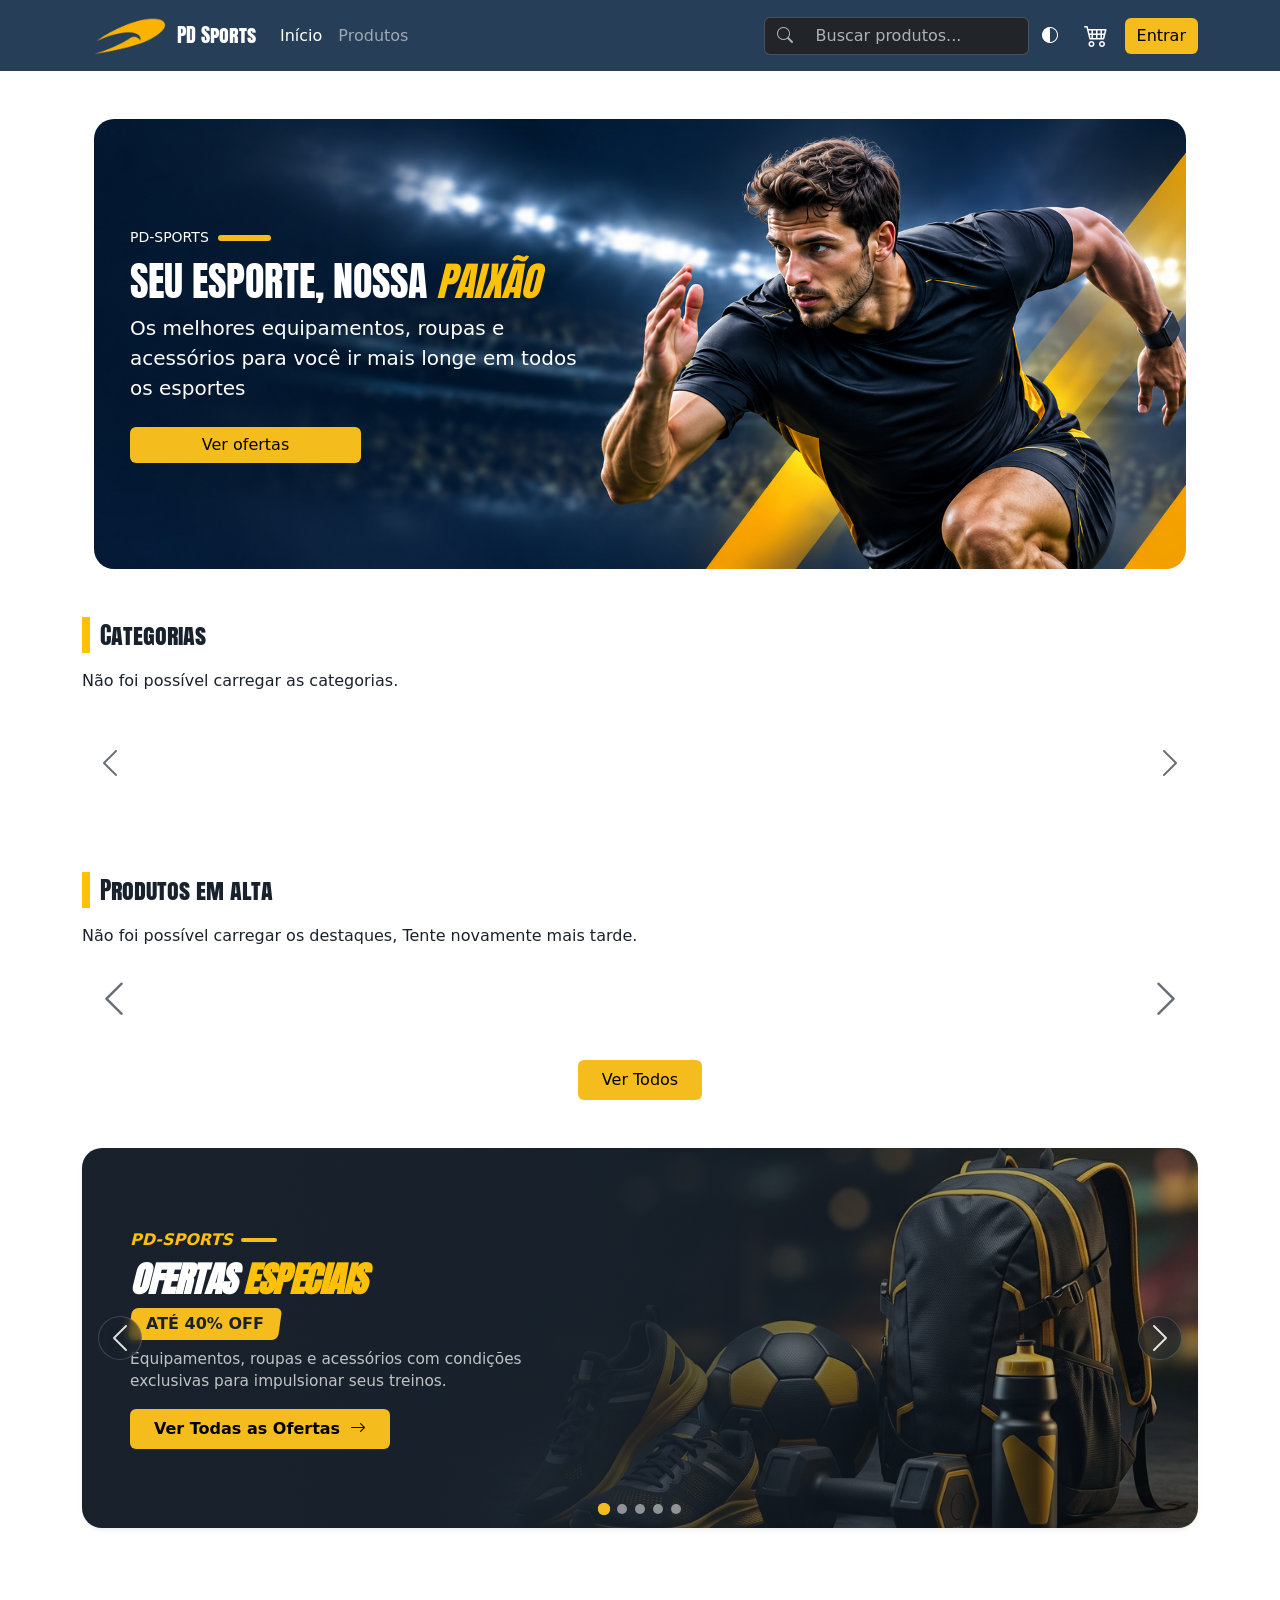
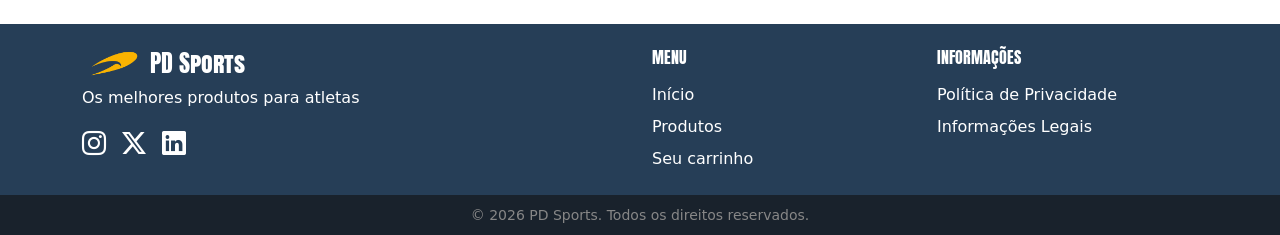
<file: index.html>
<!doctype html>
<html lang="pt-br">

<head>
  <meta charset="UTF-8" />
  <script src="./js/tema.js"></script>
  <meta name="viewport" content="width=device-width, initial-scale=1.0" />
  <title>PD Sports</title>
  <link rel="icon" type="image/png" href="./assets/imagens/logo.png" />

  <link href="https://cdn.jsdelivr.net/npm/bootstrap@5.3.8/dist/css/bootstrap.min.css" rel="stylesheet"
    integrity="sha384-sRIl4kxILFvY47J16cr9ZwB07vP4J8+LH7qKQnuqkuIAvNWLzeN8tE5YBujZqJLB" crossorigin="anonymous" />
  <link href="https://cdn.jsdelivr.net/npm/bootstrap-icons@1.11.3/font/bootstrap-icons.min.css" rel="stylesheet"
    integrity="sha384-XGjxtQfXaH2tnPFa9x+ruJTuLE3Aa6LhHSWRr1XeTyhezb4abCG4ccI5AkVDxqC+" crossorigin="anonymous" />
  <link rel="stylesheet" href="./assets/css/navbar.css" />
  <link rel="stylesheet" href="./assets/css/footer.css" />
  <link rel="stylesheet" href="https://fonts.googleapis.com/css2?family=Vend+Sans:wght@400&display=swap" />
  <link rel="stylesheet" href="./assets/css/card.css" />
  <link rel="stylesheet" href="./assets/css/index.css" />
</head>

<body class="d-flex flex-column min-vh-100">
  <header id="navbar">
    <nav class="navbar navbar-expand-lg" data-bs-theme="dark">
      <div class="container" id="navbarConteudo">
        <a href="./index.html" class="navbar-brand">
          <img src="./assets/imagens/logo.png" alt="logo" class="logo-img" /> PD
          Sports
        </a>

        <div class="d-flex align-items-center gap-1 ms-auto ms-lg-0 order-lg-last">
          <button class="btn text-white fs-4 lh-1 p-2 d-lg-none" type="button" data-bs-toggle="collapse"
            data-bs-target="#buscaNavbar" aria-controls="buscaNavbar" aria-expanded="false" aria-label="Abrir busca">
            <i class="bi bi-search" aria-hidden="true"></i>
          </button>

          <button type="button" class="btn text-white" data-alternar-tema aria-label="Alternar tema claro e escuro">
            <i class="bi bi-circle-half" aria-hidden="true"></i>
          </button>

          <a href="./paginas/carrinho.html" class="btn text-white fs-4 lh-1 p-2" aria-label="Carrinho"><i
              class="bi bi-cart4" aria-hidden="true"></i></a>
          <a href="./paginas/login.html" class="btn btn-primary ms-1 d-none d-lg-inline-flex">Entrar</a>
          <button class="btn text-white fs-4 lh-1 p-2 d-lg-none" type="button" data-bs-toggle="collapse"
            data-bs-target="#menuNavbar" aria-controls="menuNavbar" aria-expanded="false" aria-label="Abrir menu">
            <i class="bi bi-list" aria-hidden="true"></i>
          </button>
        </div>

        <div class="collapse navbar-collapse" id="menuNavbar" data-bs-parent="#navbarConteudo">
          <ul class="navbar-nav me-lg-auto">
            <li class="nav-item">
              <a href="./index.html" class="nav-link active" aria-current="page">Início</a>
            </li>
            <li class="nav-item">
              <a href="./paginas/catalogo.html" class="nav-link">Produtos</a>
            </li>
          </ul>
          <a href="./paginas/login.html" class="btn btn-primary d-lg-none my-2">Entrar</a>
          <form class="d-none d-lg-flex" role="search" action="./paginas/catalogo.html" method="GET">
            <div class="input-group">
              <button type="submit" class="btn btn-busca" aria-label="Buscar"><i class="bi bi-search" aria-hidden="true"></i></button>
              <input type="search" name="q" class="form-control" placeholder="Buscar produtos..." aria-label="Buscar produtos" />
            </div>
          </form>
        </div>

        <div class="collapse d-lg-none w-100" id="buscaNavbar" data-bs-parent="#navbarConteudo">
          <form class="py-2" role="search" action="./paginas/catalogo.html" method="GET">
            <div class="input-group">
              <button type="submit" class="btn btn-busca" aria-label="Buscar"><i class="bi bi-search" aria-hidden="true"></i></button>
              <input type="search" name="q" class="form-control" placeholder="Buscar produtos..." aria-label="Buscar produtos" />
            </div>
          </form>
        </div>
      </div>
    </nav>
  </header>

  <main class="container my-5 flex-grow-1">

    <section class="container hero mx-auto position-relative">
      <img src="./assets/imagens/imgheader.png" alt="">
      <div class="position-absolute top-50 start-0 translate-middle-y
               text-center text-md-start text-white px-3 px-md-5 col-12 col-md-6">
        <small class="hero-marca">PD-SPORTS</small>

        <h1 class="mt-2 fs-1">
          SEU ESPORTE, NOSSA <span class="text-warning fst-italic">PAIXÃO</span>
        </h1>

        <p class="mb-4 fs-5">
          Os melhores equipamentos, roupas e acessórios
          para você ir mais longe em todos os esportes
        </p>

        <a href="./paginas/catalogo.html" class="btn btn-primary w-50">
          Ver ofertas
        </a>
      </div>
    </section>


    <section class="categorias my-5">
      <h2 id="titulo-categorias" class="text-start titulo-secao mb-3">
        Categorias
      </h2>

      <p id="status-categorias" role="status"></p>

      <div class="d-flex align-items-center gap-2">
        <button type="button" id="categorias-anterior" class="btn d-none d-md-inline-flex"
          aria-label="Categorias anteriores" aria-controls="lista-categorias">
          <i class="bi bi-chevron-left fs-2" aria-hidden="true"></i>
        </button>

        <div id="lista-categorias" class="d-flex align-items-stretch gap-3 overflow-x-auto pb-3 flex-grow-1"
          tabindex="0" aria-label="Categorias de esportes">
        </div>

        <button type="button" id="categorias-proximo" class="btn d-none d-md-inline-flex"
          aria-label="Próximas categorias" aria-controls="lista-categorias">
          <i class="bi bi-chevron-right fs-2" aria-hidden="true"></i>
        </button>
      </div>
    </section>


    <section class="">
      <h2 class="text-start my-3 titulo-secao">Produtos em alta</h2>
      <p id="status-destaques" role="status"></p>
      <div class="d-flex">
        <button class="btn nav-destaques" id="destaques-anterior" aria-label="Produtos anteriores">
          <i class="bi bi-chevron-left fs-1" aria-hidden="true"></i>
        </button>
        <div class="cards-wrapper container d-flex"></div>

        <button class="btn nav-destaques" id="destaques-proximo" aria-label="Próximos produtos">
          <i class="bi bi-chevron-right fs-1" aria-hidden="true"></i>
        </button>
      </div>

      <div class="text-center my-4">
        <a href="./paginas/catalogo.html" class="btn btn-primary px-4 py-2">
          Ver Todos
        </a>
      </div>
    </section>

    <!-- Carrossel de Promoções por Categoria -->
    <section class="my-5" aria-label="Promoções em destaque">
      <div
        id="carrosselPromocoes"
        class="carousel slide carrossel-promocoes shadow-sm"
        data-bs-ride="carousel"
        data-bs-interval="4500"
      >
        <!-- Indicadores -->
        <div class="carousel-indicators">
          <button
            type="button"
            data-bs-target="#carrosselPromocoes"
            data-bs-slide-to="0"
            class="active"
            aria-current="true"
            aria-label="Ofertas especiais"
          ></button>
          <button
            type="button"
            data-bs-target="#carrosselPromocoes"
            data-bs-slide-to="1"
            aria-label="Promoção de Futebol"
          ></button>
          <button
            type="button"
            data-bs-target="#carrosselPromocoes"
            data-bs-slide-to="2"
            aria-label="Promoção de Basquete"
          ></button>
          <button
            type="button"
            data-bs-target="#carrosselPromocoes"
            data-bs-slide-to="3"
            aria-label="Promoção de Corrida"
          ></button>
          <button
            type="button"
            data-bs-target="#carrosselPromocoes"
            data-bs-slide-to="4"
            aria-label="Promoção de Academia"
          ></button>
        </div>

        <!-- Slides -->
        <div class="carousel-inner">
          <!-- Slide 1: Ofertas Gerais -->
          <div class="carousel-item active">
            <div class="banner-promocional position-relative">
              <img
                src="./assets/imagens/bg-banner-ofertas.jpg"
                alt=""
                class="banner-promocional-bg position-absolute top-0 start-0 w-100 h-100 object-fit-cover"
                aria-hidden="true"
              />
              <div class="banner-promocional-overlay position-absolute top-0 start-0 w-100 h-100"></div>

              <div class="position-relative z-1 p-3 p-sm-4 p-md-5 col-12 col-md-8 col-lg-6 text-white">
                <div class="d-inline-flex align-items-center gap-2 mb-2">
                  <span class="banner-marca text-warning fw-bold fst-italic">PD-SPORTS</span>
                  <span class="banner-traco"></span>
                </div>

                <h3 class="banner-titulo fw-bold text-uppercase fst-italic mb-2">
                  Ofertas <span class="text-warning">Especiais</span>
                </h3>

                <div class="banner-badge d-inline-block px-3 py-1 fw-bold text-uppercase mb-2">
                  <span>Até 40% OFF</span>
                </div>

                <p class="banner-descricao mb-3 text-light opacity-75">
                  Equipamentos, roupas e acessórios com condições exclusivas para impulsionar seus treinos.
                </p>

                <a href="./paginas/catalogo.html" class="btn btn-primary fw-semibold px-4 py-2 stretched-link">
                  Ver Todas as Ofertas <i class="bi bi-arrow-right ms-1" aria-hidden="true"></i>
                </a>
              </div>
            </div>
          </div>

          <!-- Slide 2: Futebol -->
          <div class="carousel-item">
            <div class="banner-promocional position-relative">
              <img
                src="./assets/imagens/bg-banner-futebol.jpg"
                alt=""
                class="banner-promocional-bg position-absolute top-0 start-0 w-100 h-100 object-fit-cover"
                aria-hidden="true"
              />
              <div class="banner-promocional-overlay position-absolute top-0 start-0 w-100 h-100"></div>

              <div class="position-relative z-1 p-3 p-sm-4 p-md-5 col-12 col-md-8 col-lg-6 text-white">
                <div class="d-inline-flex align-items-center gap-2 mb-2">
                  <span class="banner-marca text-warning fw-bold fst-italic">PD-SPORTS</span>
                  <span class="banner-traco"></span>
                </div>

                <h3 class="banner-titulo fw-bold text-uppercase fst-italic mb-2">
                  Kit Futebol <span class="text-warning">Profissional</span>
                </h3>

                <div class="banner-badge d-inline-block px-3 py-1 fw-bold text-uppercase mb-2">
                  <span>Até 50% OFF</span>
                </div>

                <p class="banner-descricao mb-3 text-light opacity-75">
                  Chuteiras, bolas, luvas de goleiro e caneleiras para você entrar em campo para vencer.
                </p>

                <a href="./paginas/catalogo.html?modalidade=4" class="btn btn-primary fw-semibold px-4 py-2 stretched-link">
                  Ver Produtos de Futebol <i class="bi bi-arrow-right ms-1" aria-hidden="true"></i>
                </a>
              </div>
            </div>
          </div>

          <!-- Slide 3: Basquete -->
          <div class="carousel-item">
            <div class="banner-promocional position-relative">
              <img
                src="./assets/imagens/bg-banner-basquete.jpg"
                alt=""
                class="banner-promocional-bg position-absolute top-0 start-0 w-100 h-100 object-fit-cover"
                aria-hidden="true"
              />
              <div class="banner-promocional-overlay position-absolute top-0 start-0 w-100 h-100"></div>

              <div class="position-relative z-1 p-3 p-sm-4 p-md-5 col-12 col-md-8 col-lg-6 text-white">
                <div class="d-inline-flex align-items-center gap-2 mb-2">
                  <span class="banner-marca text-warning fw-bold fst-italic">PD-SPORTS</span>
                  <span class="banner-traco"></span>
                </div>

                <h3 class="banner-titulo fw-bold text-uppercase fst-italic mb-2">
                  Coleção <span class="text-warning">Basquete</span>
                </h3>

                <div class="banner-badge d-inline-block px-3 py-1 fw-bold text-uppercase mb-2">
                  <span>Até 40% OFF</span>
                </div>

                <p class="banner-descricao mb-3 text-light opacity-75">
                  Tênis cano alto de alta tração, bolas oficiais e acessórios para brilhar nas quadras.
                </p>

                <a href="./paginas/catalogo.html?modalidade=9" class="btn btn-primary fw-semibold px-4 py-2 stretched-link">
                  Ver Produtos de Basquete <i class="bi bi-arrow-right ms-1" aria-hidden="true"></i>
                </a>
              </div>
            </div>
          </div>

          <!-- Slide 4: Corrida -->
          <div class="carousel-item">
            <div class="banner-promocional position-relative">
              <img
                src="./assets/imagens/bg-banner-corrida.jpg"
                alt=""
                class="banner-promocional-bg position-absolute top-0 start-0 w-100 h-100 object-fit-cover"
                aria-hidden="true"
              />
              <div class="banner-promocional-overlay position-absolute top-0 start-0 w-100 h-100"></div>

              <div class="position-relative z-1 p-3 p-sm-4 p-md-5 col-12 col-md-8 col-lg-6 text-white">
                <div class="d-inline-flex align-items-center gap-2 mb-2">
                  <span class="banner-marca text-warning fw-bold fst-italic">PD-SPORTS</span>
                  <span class="banner-traco"></span>
                </div>

                <h3 class="banner-titulo fw-bold text-uppercase fst-italic mb-2">
                  Corrida &amp; <span class="text-warning">Performance</span>
                </h3>

                <div class="banner-badge d-inline-block px-3 py-1 fw-bold text-uppercase mb-2">
                  <span>Até 45% OFF</span>
                </div>

                <p class="banner-descricao mb-3 text-light opacity-75">
                  Tênis com amortecimento responsivo, mochilas de hidratação e relógios para superar seus recordes.
                </p>

                <a href="./paginas/catalogo.html?modalidade=1" class="btn btn-primary fw-semibold px-4 py-2 stretched-link">
                  Ver Produtos de Corrida <i class="bi bi-arrow-right ms-1" aria-hidden="true"></i>
                </a>
              </div>
            </div>
          </div>

          <!-- Slide 5: Academia -->
          <div class="carousel-item">
            <div class="banner-promocional position-relative">
              <img
                src="./assets/imagens/bg-banner-academia.jpg"
                alt=""
                class="banner-promocional-bg position-absolute top-0 start-0 w-100 h-100 object-fit-cover"
                aria-hidden="true"
              />
              <div class="banner-promocional-overlay position-absolute top-0 start-0 w-100 h-100"></div>

              <div class="position-relative z-1 p-3 p-sm-4 p-md-5 col-12 col-md-8 col-lg-6 text-white">
                <div class="d-inline-flex align-items-center gap-2 mb-2">
                  <span class="banner-marca text-warning fw-bold fst-italic">PD-SPORTS</span>
                  <span class="banner-traco"></span>
                </div>

                <h3 class="banner-titulo fw-bold text-uppercase fst-italic mb-2">
                  Treino Pesado &amp; <span class="text-warning">Academia</span>
                </h3>

                <div class="banner-badge d-inline-block px-3 py-1 fw-bold text-uppercase mb-2">
                  <span>Até 40% OFF</span>
                </div>

                <p class="banner-descricao mb-3 text-light opacity-75">
                  Halteres hexagonais, kettlebells, coqueteleiras e luvas para elevar o nível da sua musculação.
                </p>

                <a href="./paginas/catalogo.html?modalidade=3" class="btn btn-primary fw-semibold px-4 py-2 stretched-link">
                  Ver Produtos de Academia <i class="bi bi-arrow-right ms-1" aria-hidden="true"></i>
                </a>
              </div>
            </div>
          </div>
        </div>
        <button
          class="carousel-control-prev"
          type="button"
          data-bs-target="#carrosselPromocoes"
          data-bs-slide="prev"
          aria-label="Banner anterior"
        >
          <span class="carousel-control-prev-icon" aria-hidden="true"></span>
          <span class="visually-hidden">Anterior</span>
        </button>

        <button
          class="carousel-control-next"
          type="button"
          data-bs-target="#carrosselPromocoes"
          data-bs-slide="next"
          aria-label="Próximo banner"
        >
          <span class="carousel-control-next-icon" aria-hidden="true"></span>
          <span class="visually-hidden">Próximo</span>
        </button>
      </div>
    </section>
  </main>

  <footer class="site-footer text-white">
    <div class="container py-4">
      <div class="row g-4">
        <div class="col-12 col-lg-6">
          <h2 class="h4 fw-medium d-flex align-items-center gap-2"><a href="./index.html" class="footer-brand d-flex align-items-center gap-2 text-white text-decoration-none"><img src="./assets/imagens/logo.png" alt="" class="footer-logo" /> PD Sports</a></h2>
          <p>Os melhores produtos para atletas</p>

          <div class="d-flex align-items-center gap-3">
            <a href="#" class="text-white" aria-label="Instagram">
              <i class="bi bi-instagram fs-4" aria-hidden="true"></i>
            </a>
            <a href="#" class="text-white" aria-label="X">
              <i class="bi bi-twitter-x fs-4" aria-hidden="true"></i>
            </a>
            <a href="#" class="text-white" aria-label="LinkedIn">
              <i class="bi bi-linkedin fs-4" aria-hidden="true"></i>
            </a>
          </div>
        </div>

        <div class="col-6 col-lg-3">
          <h2 class="h6 fw-medium text-uppercase mb-3">Menu</h2>

          <ul class="list-unstyled d-flex flex-column gap-2 mb-0">
            <li>
              <a href="./index.html" class="text-white"> Início </a>
            </li>
            <li>
              <a href="./paginas/catalogo.html" class="text-white">Produtos</a>
            </li>
            <li>
              <a href="./paginas/carrinho.html" class="text-white">Seu carrinho</a>
            </li>
          </ul>
        </div>

        <div class="col-6 col-lg-3">
          <h2 class="h6 fw-medium text-uppercase mb-3">Informações</h2>

          <ul class="list-unstyled d-flex flex-column gap-2 mb-0">
            <li>
              <a href="#" class="text-white"> Política de Privacidade </a>
            </li>
            <li>
              <a href="#" class="text-white"> Informações Legais </a>
            </li>
          </ul>
        </div>
      </div>
    </div>

    <div class="footer-copyright text-center px-3 py-2">
      <small>© 2026 PD Sports. Todos os direitos reservados.</small>
    </div>
  </footer>

  <script src="https://cdn.jsdelivr.net/npm/bootstrap@5.3.8/dist/js/bootstrap.bundle.min.js"
    integrity="sha384-FKyoEForCGlyvwx9Hj09JcYn3nv7wiPVlz7YYwJrWVcXK/BmnVDxM+D2scQbITxI"
    crossorigin="anonymous"></script>

  <script type="module" src="./js/componentes/navbar.js"></script>
  <script type="module" src="./js/componentes/carrossel-destaques.js"></script>
  <script type="module" src="./js/componentes/categoriasHome.js"></script>
</body>

</html>
</file>
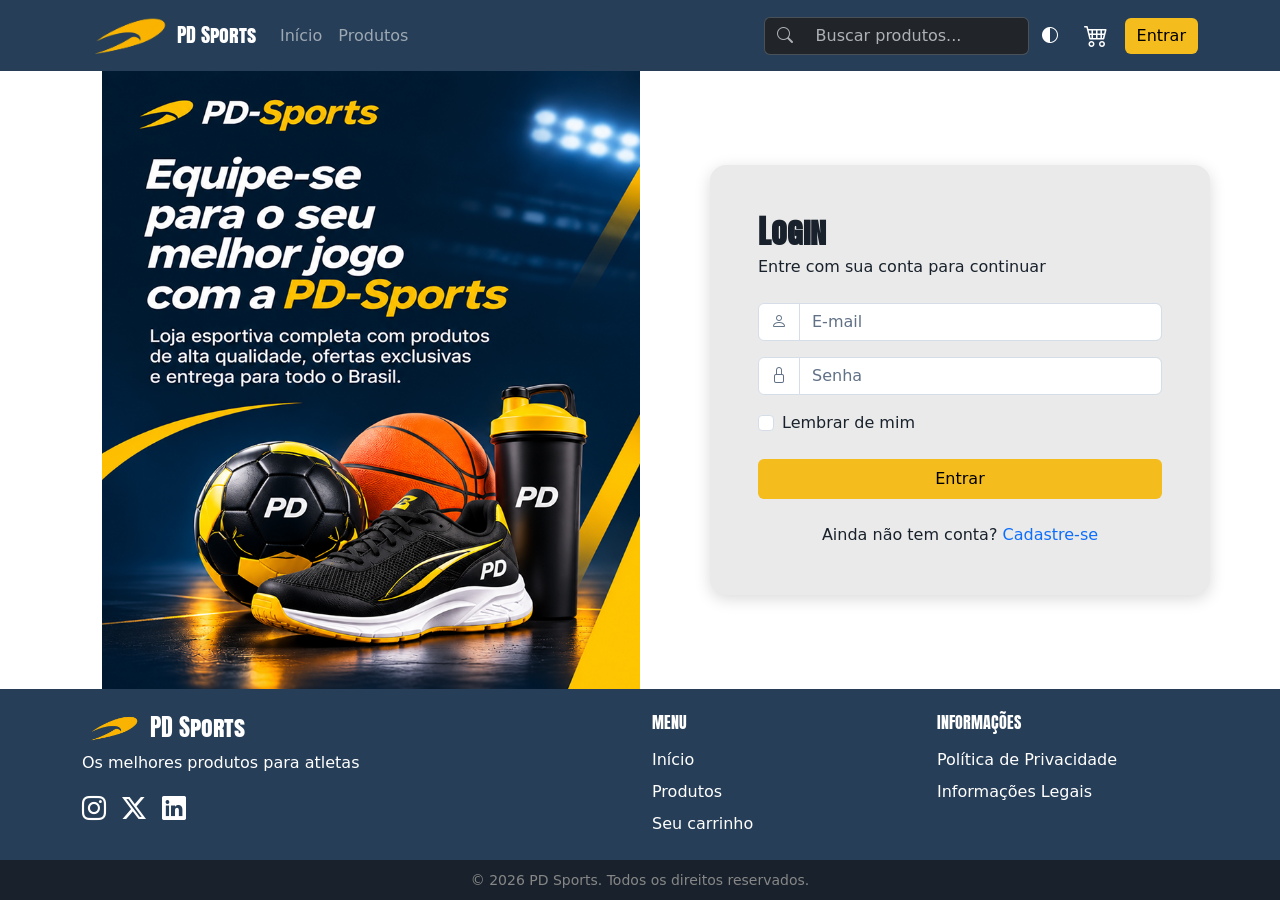
<file: dashboard.html>
<!DOCTYPE html>
<html lang="pt-br" hidden>

<head>
    <meta charset="UTF-8">
    <meta name="viewport" content="width=device-width, initial-scale=1.0">
    <title>Dashboard | PD Sports</title>

    <link href="https://cdn.jsdelivr.net/npm/bootstrap@5.3.8/dist/css/bootstrap.min.css" rel="stylesheet"
        integrity="sha384-sRIl4kxILFvY47J16cr9ZwB07vP4J8+LH7qKQnuqkuIAvNWLzeN8tE5YBujZqJLB" crossorigin="anonymous">
    <link href="https://cdn.jsdelivr.net/npm/bootstrap-icons@1.11.3/font/bootstrap-icons.min.css" rel="stylesheet"
        integrity="sha384-XGjxtQfXaH2tnPFa9x+ruJTuLE3Aa6LhHSWRr1XeTyhezb4abCG4ccI5AkVDxqC+" crossorigin="anonymous">
    <link rel="stylesheet" href="./assets/css/navbar.css">
    <link rel="stylesheet" href="./assets/css/footer.css">
</head>

<body class="d-flex flex-column min-vh-100">
    <header id="navbar">
        <nav class="navbar navbar-expand-lg" data-bs-theme="dark">
            <div class="container" id="navbarConteudo">
                <a href="./index.html" class="navbar-brand">
                    <img src="./assets/imagens/logo.png" alt="logo" width="100"> PD Sports
                </a>

                <div class="d-flex align-items-center gap-1 ms-auto ms-lg-0 order-lg-last">
                    <button class="btn text-white fs-4 lh-1 p-2 d-lg-none" type="button" data-bs-toggle="collapse"
                        data-bs-target="#buscaNavbar" aria-controls="buscaNavbar" aria-expanded="false" aria-label="Abrir busca">
                        <i class="bi bi-search" aria-hidden="true"></i>
                    </button>
                    <a href="#" class="btn text-white fs-4 lh-1 p-2" aria-label="Carrinho"><i class="bi bi-cart4" aria-hidden="true"></i></a>
                    <a href="./login.html" class="btn btn-primary ms-1 d-none d-lg-inline-flex">Entrar</a>
                    <button class="btn text-white fs-4 lh-1 p-2 d-lg-none" type="button" data-bs-toggle="collapse"
                        data-bs-target="#menuNavbar" aria-controls="menuNavbar" aria-expanded="false"
                        aria-label="Abrir menu">
                        <i class="bi bi-list" aria-hidden="true"></i>
                    </button>
                </div>

                <div class="collapse navbar-collapse" id="menuNavbar" data-bs-parent="#navbarConteudo">
                    <ul class="navbar-nav me-lg-auto">
                        <li class="nav-item">
                            <a href="./index.html" class="nav-link">Início</a>
                        </li>
                        <li class="nav-item">
                            <a href="./paginas/catalogo.html" class="nav-link">Produtos</a>
                        </li>
                    </ul>
                    <a href="./login.html" class="btn btn-primary d-lg-none my-2">Entrar</a>
                    <form class="d-none d-lg-flex" role="search">
                        <input type="search" name="q" class="form-control" placeholder="Buscar produtos..."
                            aria-label="Buscar produtos">
                    </form>
                </div>

                <div class="collapse d-lg-none w-100" id="buscaNavbar" data-bs-parent="#navbarConteudo">
                    <form class="d-flex gap-2 py-2" role="search">
                        <input type="search" name="q" class="form-control" placeholder="Buscar produtos..." aria-label="Buscar produtos">
                        <button type="submit" class="btn btn-primary">Buscar</button>
                    </form>
                </div>
            </div>
        </nav>
    </header>

    <main class="container my-5 flex-grow-1"></main>

    <footer class="site-footer text-white">
        <div class="container py-4">
            <div class="row g-4">

                <!-- Marca: linha inteira no celular, metade no desktop -->
                <div class="col-12 col-lg-6">
                    <h2 class="h4 fw-bold">PD Sports</h2>
                    <p>Os melhores produtos para atletas</p>

                    <div class="d-flex align-items-center gap-3">
                        <a href="#" class="text-white" aria-label="Instagram">
                            <i class="bi bi-instagram fs-4" aria-hidden="true"></i>
                        </a>
                        <a href="#" class="text-white" aria-label="X">
                            <i class="bi bi-twitter-x fs-4" aria-hidden="true"></i>
                        </a>
                        <a href="#" class="text-white" aria-label="LinkedIn">
                            <i class="bi bi-linkedin fs-4" aria-hidden="true"></i>
                        </a>
                    </div>
                </div>

                <!-- Menu: metade no celular, um quarto no desktop -->
                <div class="col-6 col-lg-3">
                    <h2 class="h6 fw-bold text-uppercase mb-3">Menu</h2>

                    <ul class="list-unstyled d-flex flex-column gap-2 mb-0">
                        <li>
                            <a href="./index.html" class="text-white">
                                Início
                            </a>
                        </li>
                        <li>
                            <a href="#" class="text-white">Produtos</a>
                        </li>
                        <li>
                            <a href="#" class="text-white">Seu carrinho</a>
                        </li>
                    </ul>
                </div>

                <!-- Informações -->
                <div class="col-6 col-lg-3">
                    <h2 class="h6 fw-bold text-uppercase mb-3">
                        Informações
                    </h2>

                    <ul class="list-unstyled d-flex flex-column gap-2 mb-0">
                        <li>
                            <a href="#" class="text-white">
                                Política de Privacidade
                            </a>
                        </li>
                        <li>
                            <a href="#" class="text-white">
                                Informações Legais
                            </a>
                        </li>
                    </ul>
                </div>

            </div>
        </div>

        <!-- Faixa inferior -->
        <div class="footer-copyright text-center px-3 py-2">
            <small>© 2026 PD Sports. Todos os direitos reservados.</small>
        </div>
    </footer>

    <script src="https://cdn.jsdelivr.net/npm/bootstrap@5.3.8/dist/js/bootstrap.bundle.min.js"
        integrity="sha384-FKyoEForCGlyvwx9Hj09JcYn3nv7wiPVlz7YYwJrWVcXK/BmnVDxM+D2scQbITxI"
        crossorigin="anonymous"></script>
    <script type="module" src="./js/paginas/dashboard.js"></script>
    <script type="module" src="./js/componentes/navbar.js"></script>
</body>

</html>
</file>
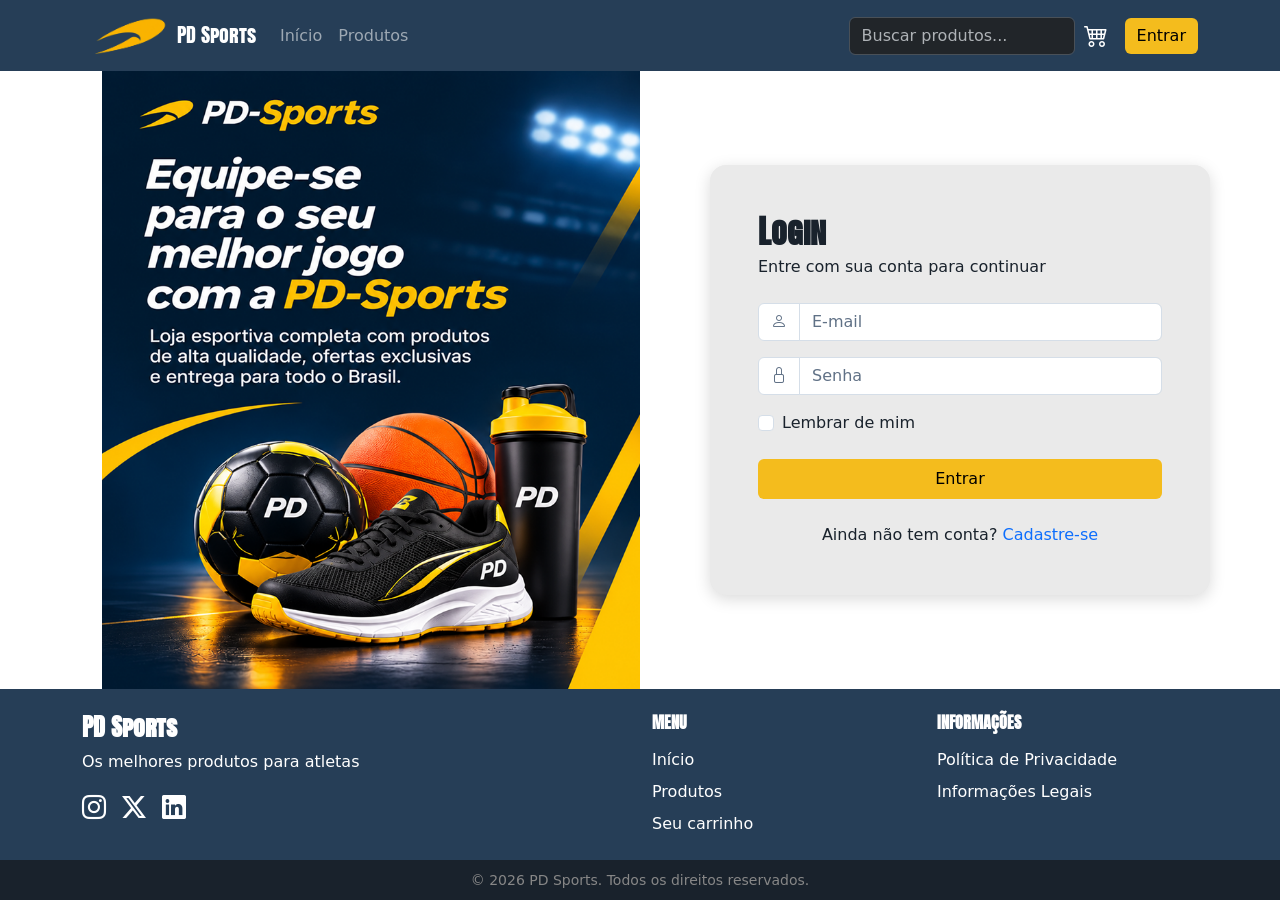
<file: login.html>
<!DOCTYPE html>
<html lang="pt-br">

<head>
    <meta charset="UTF-8">
    <meta name="viewport" content="width=device-width, initial-scale=1.0">
    <title>Login | PD Sports</title>

    <link href="https://cdn.jsdelivr.net/npm/bootstrap@5.3.8/dist/css/bootstrap.min.css" rel="stylesheet"
        integrity="sha384-sRIl4kxILFvY47J16cr9ZwB07vP4J8+LH7qKQnuqkuIAvNWLzeN8tE5YBujZqJLB" crossorigin="anonymous">
    <link href="https://cdn.jsdelivr.net/npm/bootstrap-icons@1.11.3/font/bootstrap-icons.min.css" rel="stylesheet"
        integrity="sha384-XGjxtQfXaH2tnPFa9x+ruJTuLE3Aa6LhHSWRr1XeTyhezb4abCG4ccI5AkVDxqC+" crossorigin="anonymous">
    <link rel="stylesheet" href="./assets/css/navbar.css">
    <link rel="stylesheet" href="./assets/css/footer.css">
    <link rel="stylesheet" href="./assets/css/login.css">
</head>

<body class="d-flex flex-column min-vh-100">
    <header id="navbar">
        <nav class="navbar navbar-expand-lg" data-bs-theme="dark">
            <div class="container" id="navbarConteudo">
                <a href="./index.html" class="navbar-brand">
                    <img src="./assets/imagens/logo.png" alt="logo" width="100"> PD Sports
                </a>

                <div class="d-flex align-items-center gap-1 ms-auto ms-lg-0 order-lg-last">
                    <button class="btn text-white fs-4 lh-1 p-2 d-lg-none" type="button" data-bs-toggle="collapse"
                        data-bs-target="#buscaNavbar" aria-controls="buscaNavbar" aria-expanded="false" aria-label="Abrir busca">
                        <i class="bi bi-search" aria-hidden="true"></i>
                    </button>
                    <a href="#" class="btn text-white fs-4 lh-1 p-2" aria-label="Carrinho"><i class="bi bi-cart4" aria-hidden="true"></i></a>
                    <a href="./login.html" class="btn btn-primary ms-1 d-none d-lg-inline-flex">Entrar</a>
                    <button class="btn text-white fs-4 lh-1 p-2 d-lg-none" type="button" data-bs-toggle="collapse"
                        data-bs-target="#menuNavbar" aria-controls="menuNavbar" aria-expanded="false"
                        aria-label="Abrir menu">
                        <i class="bi bi-list" aria-hidden="true"></i>
                    </button>
                </div>

                <div class="collapse navbar-collapse" id="menuNavbar" data-bs-parent="#navbarConteudo">
                    <ul class="navbar-nav me-lg-auto">
                        <li class="nav-item">
                            <a href="./index.html" class="nav-link">Início</a>
                        </li>
                        <li class="nav-item">
                            <a href="./paginas/catalogo.html" class="nav-link">Produtos</a>
                        </li>
                    </ul>
                    <a href="./login.html" class="btn btn-primary d-lg-none my-2">Entrar</a>
                    <form class="d-none d-lg-flex" role="search">
                        <input type="search" name="q" class="form-control" placeholder="Buscar produtos..."
                            aria-label="Buscar produtos">
                    </form>
                </div>

                <div class="collapse d-lg-none w-100" id="buscaNavbar" data-bs-parent="#navbarConteudo">
                    <form class="d-flex gap-2 py-2" role="search">
                        <input type="search" name="q" class="form-control" placeholder="Buscar produtos..." aria-label="Buscar produtos">
                        <button type="submit" class="btn btn-primary">Buscar</button>
                    </form>
                </div>
            </div>
        </nav>
    </header>

    <main class="flex-grow-1 d-flex">
        <div class="row g-0 login-pagina flex-grow-1">
            <div class="d-none d-lg-block login-imagem">
                <img src="./assets/imagens/login-cadastro.png" alt="Equipe-se para o seu melhor jogo com a PD-Sports"
                    class="login-imagem-img">
            </div>

            <div class="col-12 col-lg d-flex align-items-center justify-content-center p-3 p-md-5">
                <section class="card login-card w-100 p-4 p-md-5" aria-labelledby="loginTitulo">
                    <h1 class="h2 fw-bold mb-1" id="loginTitulo">Login</h1>
                    <p class="mb-4">Entre com sua conta para continuar</p>

                    <form id="formLogin" class="needs-validation" novalidate>
                        <div class="alert alert-danger d-none" id="loginErro" role="alert"></div>

                        <div class="mb-3">
                            <label for="loginEmail" class="visually-hidden">E-mail</label>
                            <div class="input-group has-validation">
                                <span class="input-group-text" aria-hidden="true">
                                    <i class="bi bi-person fs-6"></i>
                                </span>
                                <input type="email" class="form-control" id="loginEmail" name="email"
                                    placeholder="E-mail" autocomplete="email" required>
                                <div class="invalid-feedback" id="loginEmailFeedback">Informe seu e-mail.</div>
                            </div>
                        </div>

                        <div class="mb-3">
                            <label for="loginSenha" class="visually-hidden">Senha</label>
                            <div class="input-group has-validation">
                                <span class="input-group-text" aria-hidden="true">
                                    <i class="bi bi-lock fs-6"></i>
                                </span>
                                <input type="password" class="form-control" id="loginSenha" name="senha"
                                    placeholder="Senha" autocomplete="current-password" required>
                                <div class="invalid-feedback">Informe sua senha.</div>
                            </div>
                        </div>

                        <div class="form-check mb-4">
                            <input class="form-check-input" type="checkbox" id="loginLembrar" name="lembrar">
                            <label class="form-check-label" for="loginLembrar">Lembrar de mim</label>
                        </div>

                        <button type="submit" class="btn btn-primary w-100 py-2" id="loginEnviar">Entrar</button>
                    </form>

                    <p class="text-center mt-4 mb-0">
                        Ainda não tem conta?
                        <a href="./cadastro.html" class="link-cadastro">Cadastre-se</a>
                    </p>
                </section>
            </div>
        </div>
    </main>

    <footer class="site-footer text-white">
        <div class="container py-4">
            <div class="row g-4">

                <!-- Marca: linha inteira no celular, metade no desktop -->
                <div class="col-12 col-lg-6">
                    <h2 class="h4 fw-bold">PD Sports</h2>
                    <p>Os melhores produtos para atletas</p>

                    <div class="d-flex align-items-center gap-3">
                        <a href="#" class="text-white" aria-label="Instagram">
                            <i class="bi bi-instagram fs-4" aria-hidden="true"></i>
                        </a>
                        <a href="#" class="text-white" aria-label="X">
                            <i class="bi bi-twitter-x fs-4" aria-hidden="true"></i>
                        </a>
                        <a href="#" class="text-white" aria-label="LinkedIn">
                            <i class="bi bi-linkedin fs-4" aria-hidden="true"></i>
                        </a>
                    </div>
                </div>

                <!-- Menu: metade no celular, um quarto no desktop -->
                <div class="col-6 col-lg-3">
                    <h2 class="h6 fw-bold text-uppercase mb-3">Menu</h2>

                    <ul class="list-unstyled d-flex flex-column gap-2 mb-0">
                        <li>
                            <a href="./index.html" class="text-white">
                                Início
                            </a>
                        </li>
                        <li>
                            <a href="#" class="text-white">Produtos</a>
                        </li>
                        <li>
                            <a href="#" class="text-white">Seu carrinho</a>
                        </li>
                    </ul>
                </div>

                <!-- Informações -->
                <div class="col-6 col-lg-3">
                    <h2 class="h6 fw-bold text-uppercase mb-3">
                        Informações
                    </h2>

                    <ul class="list-unstyled d-flex flex-column gap-2 mb-0">
                        <li>
                            <a href="#" class="text-white">
                                Política de Privacidade
                            </a>
                        </li>
                        <li>
                            <a href="#" class="text-white">
                                Informações Legais
                            </a>
                        </li>
                    </ul>
                </div>

            </div>
        </div>

        <!-- Faixa inferior -->
        <div class="footer-copyright text-center px-3 py-2">
            <small>© 2026 PD Sports. Todos os direitos reservados.</small>
        </div>
    </footer>

    <script src="https://cdn.jsdelivr.net/npm/bootstrap@5.3.8/dist/js/bootstrap.bundle.min.js"
        integrity="sha384-FKyoEForCGlyvwx9Hj09JcYn3nv7wiPVlz7YYwJrWVcXK/BmnVDxM+D2scQbITxI"
        crossorigin="anonymous"></script>

    <script type="module" src="./js/paginas/login.js"></script>
    <script type="module" src="./js/componentes/navbar.js"></script>
</body>

</html>
</file>
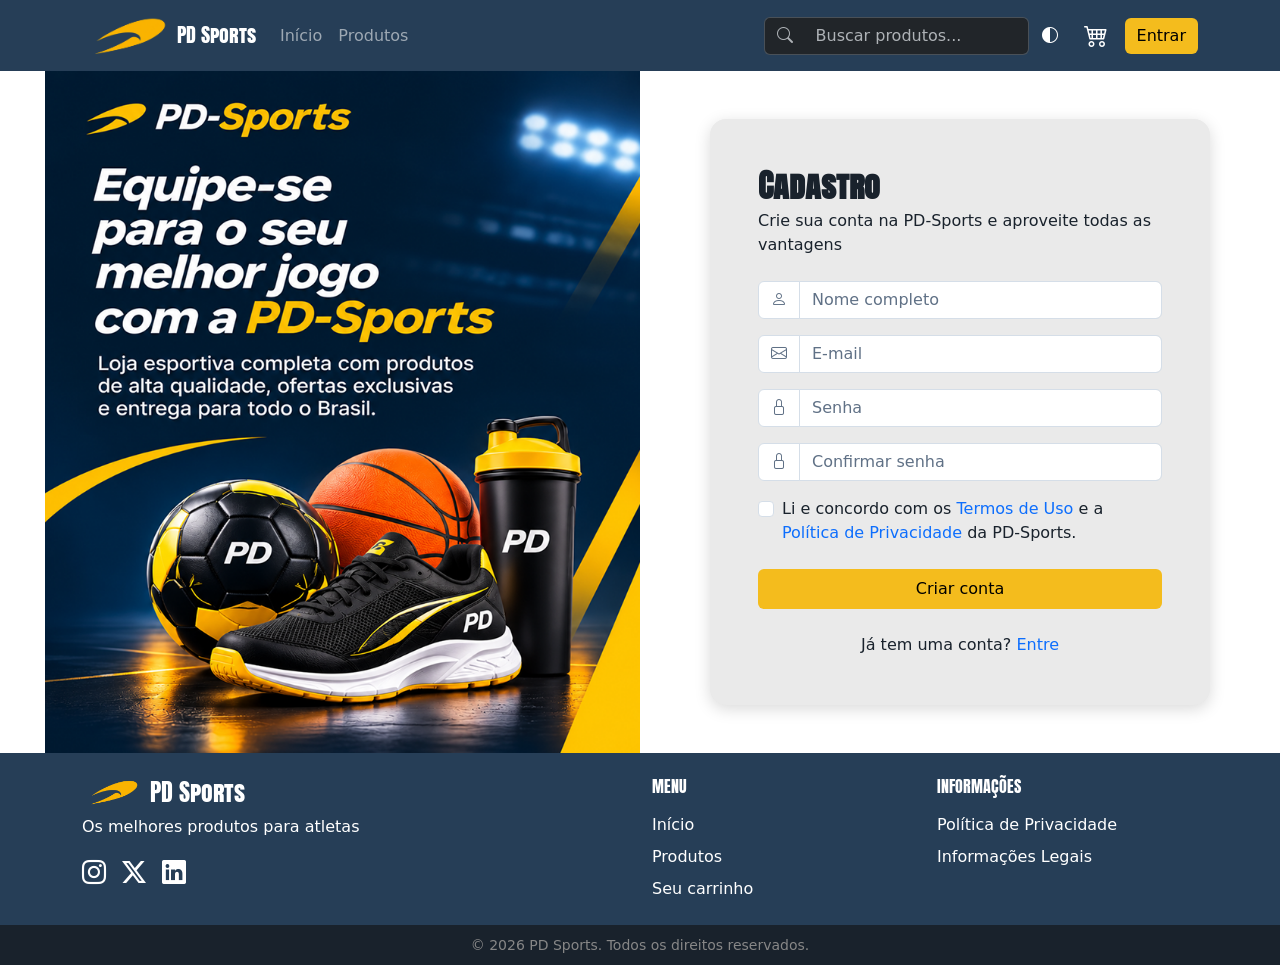
<file: paginas/cadastro.html>
<!doctype html>
<html lang="pt-br">
  <head>
    <meta charset="UTF-8" />
    <script src="../js/tema.js"></script>
    <meta name="viewport" content="width=device-width, initial-scale=1.0" />
    <title>Cadastro | PD Sports</title>
    <link rel="icon" type="image/png" href="../assets/imagens/logo.png" />

    <link
      href="https://cdn.jsdelivr.net/npm/bootstrap@5.3.8/dist/css/bootstrap.min.css"
      rel="stylesheet"
      integrity="sha384-sRIl4kxILFvY47J16cr9ZwB07vP4J8+LH7qKQnuqkuIAvNWLzeN8tE5YBujZqJLB"
      crossorigin="anonymous"
    />
    <link
      href="https://cdn.jsdelivr.net/npm/bootstrap-icons@1.11.3/font/bootstrap-icons.min.css"
      rel="stylesheet"
      integrity="sha384-XGjxtQfXaH2tnPFa9x+ruJTuLE3Aa6LhHSWRr1XeTyhezb4abCG4ccI5AkVDxqC+"
      crossorigin="anonymous"
    />
    <link rel="stylesheet" href="../assets/css/navbar.css" />
    <link rel="stylesheet" href="../assets/css/footer.css" />
    <link rel="stylesheet" href="../assets/css/login.css" />
  </head>

  <body class="d-flex flex-column min-vh-100">
    <header id="navbar">
      <nav class="navbar navbar-expand-lg" data-bs-theme="dark">
        <div class="container" id="navbarConteudo">
          <a href="../index.html" class="navbar-brand">
            <img src="../assets/imagens/logo.png" alt="logo" width="100" /> PD
            Sports
          </a>

          <div
            class="d-flex align-items-center gap-1 ms-auto ms-lg-0 order-lg-last"
          >
            <button type="button" class="btn text-white" data-alternar-tema
                aria-label="Alternar tema claro e escuro">
                <i class="bi bi-circle-half" aria-hidden="true"></i>
            </button>
            <button
              class="btn text-white fs-4 lh-1 p-2 d-lg-none"
              type="button"
              data-bs-toggle="collapse"
              data-bs-target="#buscaNavbar"
              aria-controls="buscaNavbar"
              aria-expanded="false"
              aria-label="Abrir busca"
            >
              <i class="bi bi-search" aria-hidden="true"></i>
            </button>
            <a
              href="./carrinho.html"
              class="btn text-white fs-4 lh-1 p-2"
              aria-label="Carrinho"
              ><i class="bi bi-cart4" aria-hidden="true"></i
            ></a>
            <a
              href="./login.html"
              class="btn btn-primary ms-1 d-none d-lg-inline-flex"
              >Entrar</a
            >
            <button
              class="btn text-white fs-4 lh-1 p-2 d-lg-none"
              type="button"
              data-bs-toggle="collapse"
              data-bs-target="#menuNavbar"
              aria-controls="menuNavbar"
              aria-expanded="false"
              aria-label="Abrir menu"
            >
              <i class="bi bi-list" aria-hidden="true"></i>
            </button>
          </div>

          <div
            class="collapse navbar-collapse"
            id="menuNavbar"
            data-bs-parent="#navbarConteudo"
          >
            <ul class="navbar-nav me-lg-auto">
              <li class="nav-item">
                <a href="../index.html" class="nav-link">Início</a>
              </li>
              <li class="nav-item">
                <a href="../paginas/catalogo.html" class="nav-link">Produtos</a>
              </li>
            </ul>
            <a href="../login.html" class="btn btn-primary d-lg-none my-2"
              >Entrar</a
            >
            <form class="d-none d-lg-flex" role="search" action="./catalogo.html" method="GET">
              <div class="input-group">
                <button type="submit" class="btn btn-busca" aria-label="Buscar"><i class="bi bi-search" aria-hidden="true"></i></button>
                <input type="search" name="q" class="form-control" placeholder="Buscar produtos..." aria-label="Buscar produtos" />
              </div>
            </form>
          </div>

          <div
            class="collapse d-lg-none w-100"
            id="buscaNavbar"
            data-bs-parent="#navbarConteudo"
          >
            <form class="py-2" role="search" action="./catalogo.html" method="GET">
              <div class="input-group">
                <button type="submit" class="btn btn-busca" aria-label="Buscar"><i class="bi bi-search" aria-hidden="true"></i></button>
                <input type="search" name="q" class="form-control" placeholder="Buscar produtos..." aria-label="Buscar produtos" />
              </div>
            </form>
          </div>
        </div>
      </nav>
    </header>

    <main class="flex-grow-1 d-flex">
      <div class="row g-0 login-pagina flex-grow-1">
        <div class="d-none d-lg-block login-imagem">
          <img
            src="../assets/imagens/login-cadastro.png"
            alt="Equipe-se para o seu melhor jogo com a PD-Sports"
            class="login-imagem-img"
          />
        </div>

        <div
          class="col-12 col-lg d-flex align-items-center justify-content-center p-3 p-md-5"
        >
          <section
            class="card login-card w-100 p-4 p-md-5"
            aria-labelledby="cadastroTitulo"
          >
            <h1 class="h2 fw-bold mb-1" id="cadastroTitulo">Cadastro</h1>
            <p class="mb-4">
              Crie sua conta na PD-Sports e aproveite todas as vantagens
            </p>

            <form id="formCadastro" novalidate>
              <div
                class="alert alert-danger d-none"
                id="cadastroErro"
                role="alert"
              ></div>

              <div class="mb-3">
                <label for="cadastroNome" class="visually-hidden"
                  >Nome completo</label
                >
                <div class="input-group has-validation">
                  <span class="input-group-text" aria-hidden="true">
                    <i class="bi bi-person fs-6"></i>
                  </span>
                  <input
                    type="text"
                    class="form-control"
                    id="cadastroNome"
                    name="nome"
                    placeholder="Nome completo"
                    autocomplete="name"
                    required
                  />
                  <div class="invalid-feedback" id="cadastroNomeFeedback"></div>
                </div>
              </div>

              <div class="mb-3">
                <label for="cadastroEmail" class="visually-hidden"
                  >E-mail</label
                >
                <div class="input-group has-validation">
                  <span class="input-group-text" aria-hidden="true">
                    <i class="bi bi-envelope fs-6"></i>
                  </span>
                  <input
                    type="email"
                    class="form-control"
                    id="cadastroEmail"
                    name="email"
                    placeholder="E-mail"
                    autocomplete="email"
                    required
                  />
                  <div
                    class="invalid-feedback"
                    id="cadastroEmailFeedback"
                  ></div>
                </div>
              </div>

              <div class="mb-3">
                <label for="cadastroSenha" class="visually-hidden">Senha</label>
                <div class="input-group has-validation">
                  <span class="input-group-text" aria-hidden="true">
                    <i class="bi bi-lock fs-6"></i>
                  </span>
                  <input
                    type="password"
                    class="form-control"
                    id="cadastroSenha"
                    name="senha"
                    placeholder="Senha"
                    autocomplete="new-password"
                    required
                  />
                  <div
                    class="invalid-feedback"
                    id="cadastroSenhaFeedback"
                  ></div>
                </div>
              </div>

              <div class="mb-3">
                <label for="cadastroConfirmarSenha" class="visually-hidden"
                  >Confirmar senha</label
                >
                <div class="input-group has-validation">
                  <span class="input-group-text" aria-hidden="true">
                    <i class="bi bi-lock fs-6"></i>
                  </span>
                  <input
                    type="password"
                    class="form-control"
                    id="cadastroConfirmarSenha"
                    name="confirmarSenha"
                    placeholder="Confirmar senha"
                    autocomplete="new-password"
                    required
                  />
                  <div
                    class="invalid-feedback"
                    id="cadastroConfirmarSenhaFeedback"
                  ></div>
                </div>
              </div>

              <div class="form-check mb-4">
                <input
                  class="form-check-input"
                  type="checkbox"
                  id="cadastroTermos"
                  name="termos"
                  required
                />
                <label class="form-check-label" for="cadastroTermos">
                  Li e concordo com os
                  <a href="#" class="link-cadastro">Termos de Uso</a> e a
                  <a href="#" class="link-cadastro">Política de Privacidade</a>
                  da PD-Sports.
                </label>
                <div class="invalid-feedback" id="cadastroTermosFeedback">
                  Aceite os termos para continuar.
                </div>
              </div>

              <button
                type="submit"
                class="btn btn-primary w-100 py-2"
                id="cadastroEnviar"
              >
                Criar conta
              </button>
            </form>

            <p class="text-center mt-4 mb-0">
              Já tem uma conta?
              <a href="./login.html" class="link-cadastro">Entre</a>
            </p>
          </section>
        </div>
      </div>
    </main>

    <footer class="site-footer text-white">
      <div class="container py-4">
        <div class="row g-4">
          <div class="col-12 col-lg-6">
            <h2 class="h4 fw-medium d-flex align-items-center gap-2"><a href="../index.html" class="footer-brand d-flex align-items-center gap-2 text-white text-decoration-none"><img src="../assets/imagens/logo.png" alt="" class="footer-logo" /> PD Sports</a></h2>
            <p>Os melhores produtos para atletas</p>

            <div class="d-flex align-items-center gap-3">
              <a href="#" class="text-white" aria-label="Instagram">
                <i class="bi bi-instagram fs-4" aria-hidden="true"></i>
              </a>
              <a href="#" class="text-white" aria-label="X">
                <i class="bi bi-twitter-x fs-4" aria-hidden="true"></i>
              </a>
              <a href="#" class="text-white" aria-label="LinkedIn">
                <i class="bi bi-linkedin fs-4" aria-hidden="true"></i>
              </a>
            </div>
          </div>

          <!-- Menu: metade no celular, um quarto no desktop -->
          <div class="col-6 col-lg-3">
            <h2 class="h6 fw-medium text-uppercase mb-3">Menu</h2>

            <ul class="list-unstyled d-flex flex-column gap-2 mb-0">
              <li>
                <a href="../index.html" class="text-white"> Início </a>
              </li>
              <li>
                <a href="./catalogo.html" class="text-white">Produtos</a>
              </li>
              <li>
                <a href="./carrinho.html" class="text-white">Seu carrinho</a>
              </li>
            </ul>
          </div>

          <!-- Informações -->
          <div class="col-6 col-lg-3">
            <h2 class="h6 fw-medium text-uppercase mb-3">Informações</h2>

            <ul class="list-unstyled d-flex flex-column gap-2 mb-0">
              <li>
                <a href="#" class="text-white"> Política de Privacidade </a>
              </li>
              <li>
                <a href="#" class="text-white"> Informações Legais </a>
              </li>
            </ul>
          </div>
        </div>
      </div>

      <!-- Faixa inferior -->
      <div class="footer-copyright text-center px-3 py-2">
        <small>© 2026 PD Sports. Todos os direitos reservados.</small>
      </div>
    </footer>

    <script
      src="https://cdn.jsdelivr.net/npm/bootstrap@5.3.8/dist/js/bootstrap.bundle.min.js"
      integrity="sha384-FKyoEForCGlyvwx9Hj09JcYn3nv7wiPVlz7YYwJrWVcXK/BmnVDxM+D2scQbITxI"
      crossorigin="anonymous"
    ></script>

    <script type="module" src="../js/paginas/cadastro.js"></script>
    <script type="module" src="../js/componentes/navbar.js"></script>
  </body>
</html>
</file>
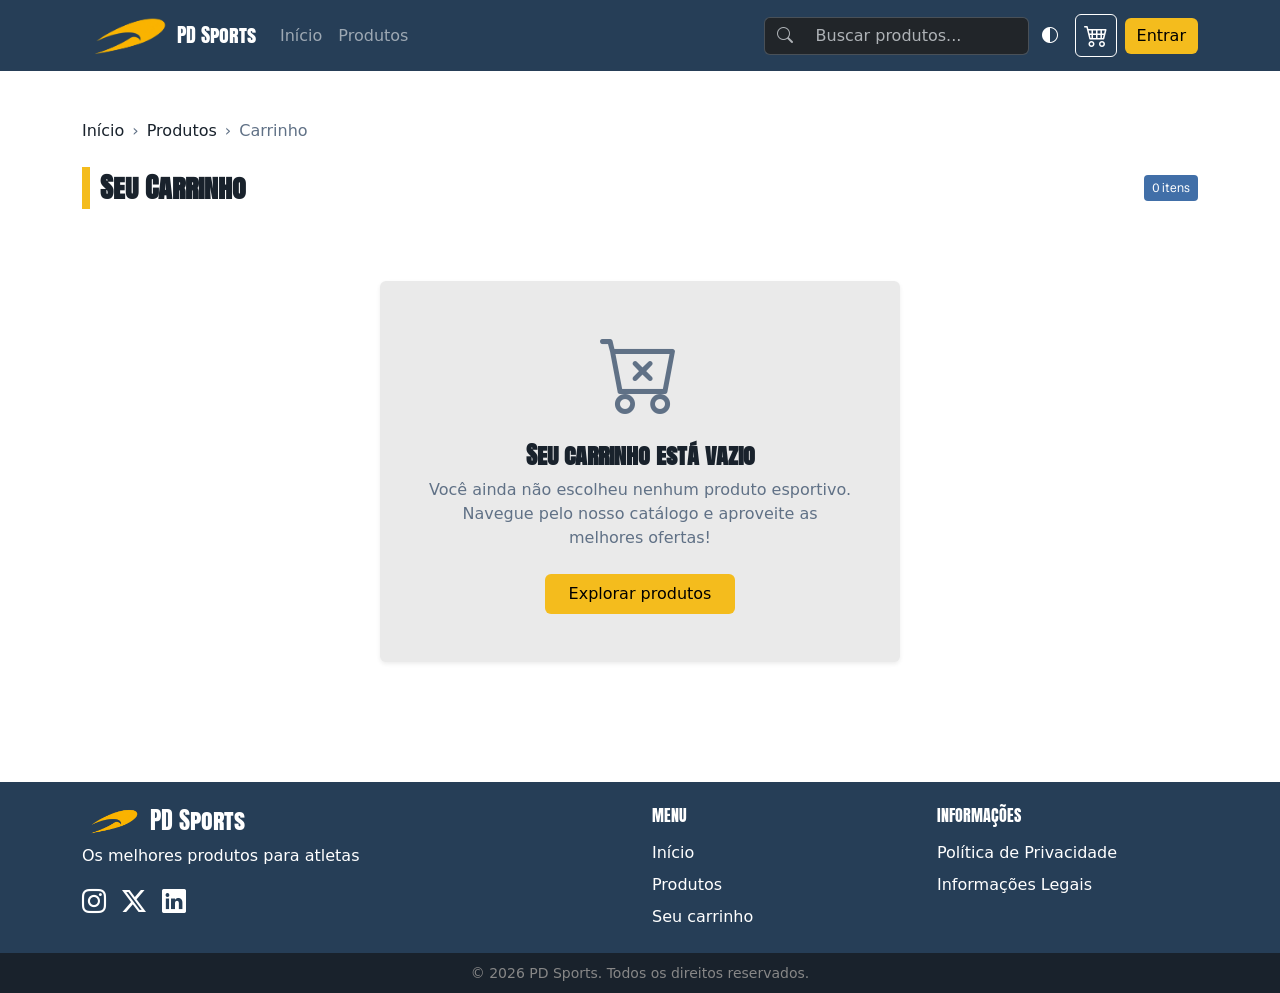
<file: paginas/carrinho.html>
<!DOCTYPE html>
<html lang="pt-br">

<head>
    <meta charset="UTF-8">
    <script src="../js/tema.js"></script>
    <meta name="viewport" content="width=device-width, initial-scale=1.0">
    <title>Carrinho de Compras | PD Sports</title>
    <link rel="icon" type="image/png" href="../assets/imagens/logo.png">

    <link href="https://cdn.jsdelivr.net/npm/bootstrap@5.3.8/dist/css/bootstrap.min.css" rel="stylesheet"
        integrity="sha384-sRIl4kxILFvY47J16cr9ZwB07vP4J8+LH7qKQnuqkuIAvNWLzeN8tE5YBujZqJLB" crossorigin="anonymous">
    <link href="https://cdn.jsdelivr.net/npm/bootstrap-icons@1.11.3/font/bootstrap-icons.min.css" rel="stylesheet"
        integrity="sha384-XGjxtQfXaH2tnPFa9x+ruJTuLE3Aa6LhHSWRr1XeTyhezb4abCG4ccI5AkVDxqC+" crossorigin="anonymous">
    <link rel="stylesheet" href="../assets/css/navbar.css">
    <link rel="stylesheet" href="../assets/css/footer.css">
    <link rel="stylesheet" href="../assets/css/estilos.css">
    <link rel="stylesheet" href="../assets/css/breadcrumb.css">
    <link rel="stylesheet" href="https://fonts.googleapis.com/css2?family=Vend+Sans:wght@400&display=swap">
    <link rel="stylesheet" href="../assets/css/carrinho.css">

    <script type="module" src="../js/paginas/carrinho.js"></script>
</head>

<body class="d-flex flex-column min-vh-100">
    <header id="navbar">
        <nav class="navbar navbar-expand-lg" data-bs-theme="dark">
            <div class="container" id="navbarConteudo">
                <a href="../index.html" class="navbar-brand">
                    <img src="../assets/imagens/logo.png" alt="logo" class="logo-img"> PD Sports
                </a>

                <div class="d-flex align-items-center gap-1 ms-auto ms-lg-0 order-lg-last">
                  <button type="button" class="btn text-white" data-alternar-tema
                      aria-label="Alternar tema claro e escuro">
                      <i class="bi bi-circle-half" aria-hidden="true"></i>
                  </button>
                    <button class="btn text-white fs-4 lh-1 p-2 d-lg-none" type="button" data-bs-toggle="collapse"
                        data-bs-target="#buscaNavbar" aria-controls="buscaNavbar" aria-expanded="false"
                        aria-label="Abrir busca">
                        <i class="bi bi-search" aria-hidden="true"></i>
                    </button>
                    <a href="./carrinho.html" class="btn text-white fs-4 lh-1 p-2 active" aria-label="Carrinho" aria-current="page">
                        <i class="bi bi-cart4" aria-hidden="true"></i>
                    </a>
                    <a href="./login.html" class="btn btn-primary ms-1 d-none d-lg-inline-flex">Entrar</a>
                    <button class="btn text-white fs-4 lh-1 p-2 d-lg-none" type="button" data-bs-toggle="collapse"
                        data-bs-target="#menuNavbar" aria-controls="menuNavbar" aria-expanded="false"
                        aria-label="Abrir menu">
                        <i class="bi bi-list" aria-hidden="true"></i>
                    </button>
                </div>

                <div class="collapse navbar-collapse" id="menuNavbar" data-bs-parent="#navbarConteudo">
                    <ul class="navbar-nav me-lg-auto">
                        <li class="nav-item">
                            <a href="../index.html" class="nav-link">Início</a>
                        </li>
                        <li class="nav-item">
                            <a href="./catalogo.html" class="nav-link">Produtos</a>
                        </li>
                    </ul>
                    <a href="./login.html" class="btn btn-primary d-lg-none my-2">Entrar</a>
                    <form class="d-none d-lg-flex" role="search" action="./catalogo.html" method="GET">
                      <div class="input-group">
                        <button type="submit" class="btn btn-busca" aria-label="Buscar"><i class="bi bi-search" aria-hidden="true"></i></button>
                        <input type="search" name="q" class="form-control" placeholder="Buscar produtos..." aria-label="Buscar produtos" />
                      </div>
                    </form>
                </div>

                <div class="collapse d-lg-none w-100" id="buscaNavbar" data-bs-parent="#navbarConteudo">
                    <form class="py-2" role="search" action="./catalogo.html" method="GET">
                      <div class="input-group">
                        <button type="submit" class="btn btn-busca" aria-label="Buscar"><i class="bi bi-search" aria-hidden="true"></i></button>
                        <input type="search" name="q" class="form-control" placeholder="Buscar produtos..." aria-label="Buscar produtos" />
                      </div>
                    </form>
                </div>
            </div>
        </nav>
    </header>

    <main class="container my-5 flex-grow-1">
        <!-- Navegação estrutural (Breadcrumb) -->
        <nav aria-label="breadcrumb" class="mb-4">
            <ol class="breadcrumb">
                <li class="breadcrumb-item"><a href="../index.html">Início</a></li>
                <li class="breadcrumb-item"><a href="./catalogo.html">Produtos</a></li>
                <li class="breadcrumb-item active" aria-current="page">Carrinho</li>
            </ol>
        </nav>

        <!-- Cabeçalho da página -->
        <div class="d-flex align-items-center justify-content-between mb-4 flex-wrap gap-2">
            <h1 class="h3 fw-bold mb-0 titulo-secao">Seu Carrinho</h1>
            <span id="badge-total-itens" class="pd-badge pd-badge-secondary">0 itens</span>
        </div>

        <!-- Área de mensagens e feedback de rede/carregamento -->
        <div id="status-carrinho" role="status" aria-live="polite"></div>

        <!-- Seção 1: Carrinho vazio (exibido quando não houver itens) -->
        <section id="secao-carrinho-vazio" class="text-center py-5 my-4" hidden>
            <div class="card border-0 shadow-sm p-5 mx-auto" style="max-width: 520px;">
                <i class="bi bi-cart-x display-1 text-muted mb-3" aria-hidden="true"></i>
                <h2 class="h4 fw-bold">Seu carrinho está vazio</h2>
                <p class="text-muted mb-4">Você ainda não escolheu nenhum produto esportivo. Navegue pelo nosso catálogo e aproveite as melhores ofertas!</p>
                <div>
                    <a href="./catalogo.html" class="btn btn-primary px-4 py-2">Explorar produtos</a>
                </div>
            </div>
        </section>

        <!-- Seção 2: Conteúdo do Carrinho (tabela de itens + resumo do pedido) -->
        <section id="secao-carrinho-conteudo" hidden>
            <div class="row g-4">
                <!-- Coluna Esquerda: Tabela de Itens -->
                <div class="col-12 col-lg-8">
                    <div class="card border-0 shadow-sm">
                        <div class="table-responsive">
                            <table class="table align-middle mb-0" id="tabela-carrinho">
                                <thead>
                                    <tr>
                                        <th scope="col" style="min-width: 200px;">Produto</th>
                                        <th scope="col" style="min-width: 90px;">Variante</th>
                                        <th scope="col" class="text-end" style="min-width: 100px;">Preço</th>
                                        <th scope="col" class="text-center" style="min-width: 130px;">Quantidade</th>
                                        <th scope="col" class="text-end" style="min-width: 100px;">Subtotal</th>
                                        <th scope="col" class="text-center" style="width: 70px;"><span class="visually-hidden">Ações</span></th>
                                    </tr>
                                </thead>
                                <tbody id="lista-itens-carrinho">
                                    <!-- Itens renderizados dinamicamente pelo JavaScript -->
                                </tbody>
                            </table>
                        </div>

                        <div class="card-footer bg-transparent py-3">
                            <a href="./catalogo.html" class="btn btn-outline-secondary btn-sm d-inline-flex align-items-center gap-2">
                                <i class="bi bi-arrow-left"></i> Continuar comprando
                            </a>
                        </div>
                    </div>
                </div>

                <!-- Coluna Direita: Resumo do Pedido -->
                <div class="col-12 col-lg-4">
                    <div class="card border-0 shadow-sm p-4 sticky-top" style="top: 2rem;">
                        <h2 class="h5 fw-bold mb-3">Resumo do Pedido</h2>

                        <div class="d-flex justify-content-between mb-2">
                            <span class="text-muted">Subtotal dos produtos</span>
                            <span id="resumo-subtotal" class="fw-semibold">R$ 0,00</span>
                        </div>

                        <div class="d-flex justify-content-between mb-2">
                            <span class="text-muted">Total de itens</span>
                            <span id="resumo-qtd-itens" class="fw-semibold">0</span>
                        </div>

                        <hr class="my-3">

                        <!-- Cálculo do Frete pelo CEP (ViaCEP) -->
                        <form id="form-frete" class="mb-3" novalidate>
                            <label for="campo-cep" class="form-label fw-semibold">Calcular frete</label>
                            <div class="input-group has-validation">
                                <input type="text" id="campo-cep" name="cep" class="form-control"
                                    placeholder="00000-000" inputmode="numeric" autocomplete="postal-code"
                                    maxlength="9" aria-describedby="erro-cep" required>
                                <button type="submit" id="btn-calcular-frete" class="btn btn-secondary">Calcular</button>
                                <div id="erro-cep" class="invalid-feedback" role="alert"></div>
                            </div>
                            <a href="https://buscacepinter.correios.com.br/app/endereco/index.php" target="_blank"
                                rel="noopener" class="small d-inline-block mt-1">Não sei meu CEP</a>
                        </form>

                        <div id="resultado-frete" class="resultado-frete mb-3" aria-live="polite" hidden></div>

                        <div class="d-flex justify-content-between mb-2">
                            <span class="text-muted">Frete</span>
                            <span id="resumo-frete" class="fw-semibold">A calcular</span>
                        </div>

                        <p id="aviso-frete-gratis" class="small text-muted mb-0" hidden></p>

                        <hr class="my-3">

                        <div class="d-flex justify-content-between align-items-baseline mb-4">
                            <span class="h6 fw-bold mb-0">Total</span>
                            <span id="resumo-total" class="h4 fw-bold text-primary mb-0">R$ 0,00</span>
                        </div>

                        <button type="button" id="btn-finalizar-compra" class="btn btn-primary w-100 py-2 fw-semibold d-inline-flex align-items-center justify-content-center gap-2">
                            Finalizar Compra <i class="bi bi-arrow-right"></i>
                        </button>
                    </div>
                </div>
            </div>
        </section>
    </main>

    <footer class="site-footer text-white">
        <div class="container py-4">
            <div class="row g-4">
                <div class="col-12 col-lg-6">
                    <h2 class="h4 fw-medium d-flex align-items-center gap-2"><a href="../index.html" class="footer-brand d-flex align-items-center gap-2 text-white text-decoration-none"><img src="../assets/imagens/logo.png" alt="" class="footer-logo" /> PD Sports</a></h2>
                    <p>Os melhores produtos para atletas</p>
                    <div class="d-flex align-items-center gap-3">
                        <a href="#" class="text-white" aria-label="Instagram"><i class="bi bi-instagram fs-4" aria-hidden="true"></i></a>
                        <a href="#" class="text-white" aria-label="X"><i class="bi bi-twitter-x fs-4" aria-hidden="true"></i></a>
                        <a href="#" class="text-white" aria-label="LinkedIn"><i class="bi bi-linkedin fs-4" aria-hidden="true"></i></a>
                    </div>
                </div>

                <div class="col-6 col-lg-3">
                    <h2 class="h6 fw-medium text-uppercase mb-3">Menu</h2>
                    <ul class="list-unstyled d-flex flex-column gap-2 mb-0">
                        <li><a href="../index.html" class="text-white">Início</a></li>
                        <li><a href="./catalogo.html" class="text-white">Produtos</a></li>
                        <li><a href="./carrinho.html" class="text-white">Seu carrinho</a></li>
                    </ul>
                </div>

                <div class="col-6 col-lg-3">
                    <h2 class="h6 fw-medium text-uppercase mb-3">Informações</h2>
                    <ul class="list-unstyled d-flex flex-column gap-2 mb-0">
                        <li><a href="#" class="text-white">Política de Privacidade</a></li>
                        <li><a href="#" class="text-white">Informações Legais</a></li>
                    </ul>
                </div>
            </div>
        </div>

        <div class="footer-copyright text-center px-3 py-2">
            <small>© 2026 PD Sports. Todos os direitos reservados.</small>
        </div>
    </footer>

    <script src="https://cdn.jsdelivr.net/npm/bootstrap@5.3.8/dist/js/bootstrap.bundle.min.js"
        integrity="sha384-FKyoEForCGlyvwx9Hj09JcYn3nv7wiPVlz7YYwJrWVcXK/BmnVDxM+D2scQbITxI"
        crossorigin="anonymous"></script>
    <script type="module" src="../js/componentes/navbar.js"></script>
</body>

</html>
</file>
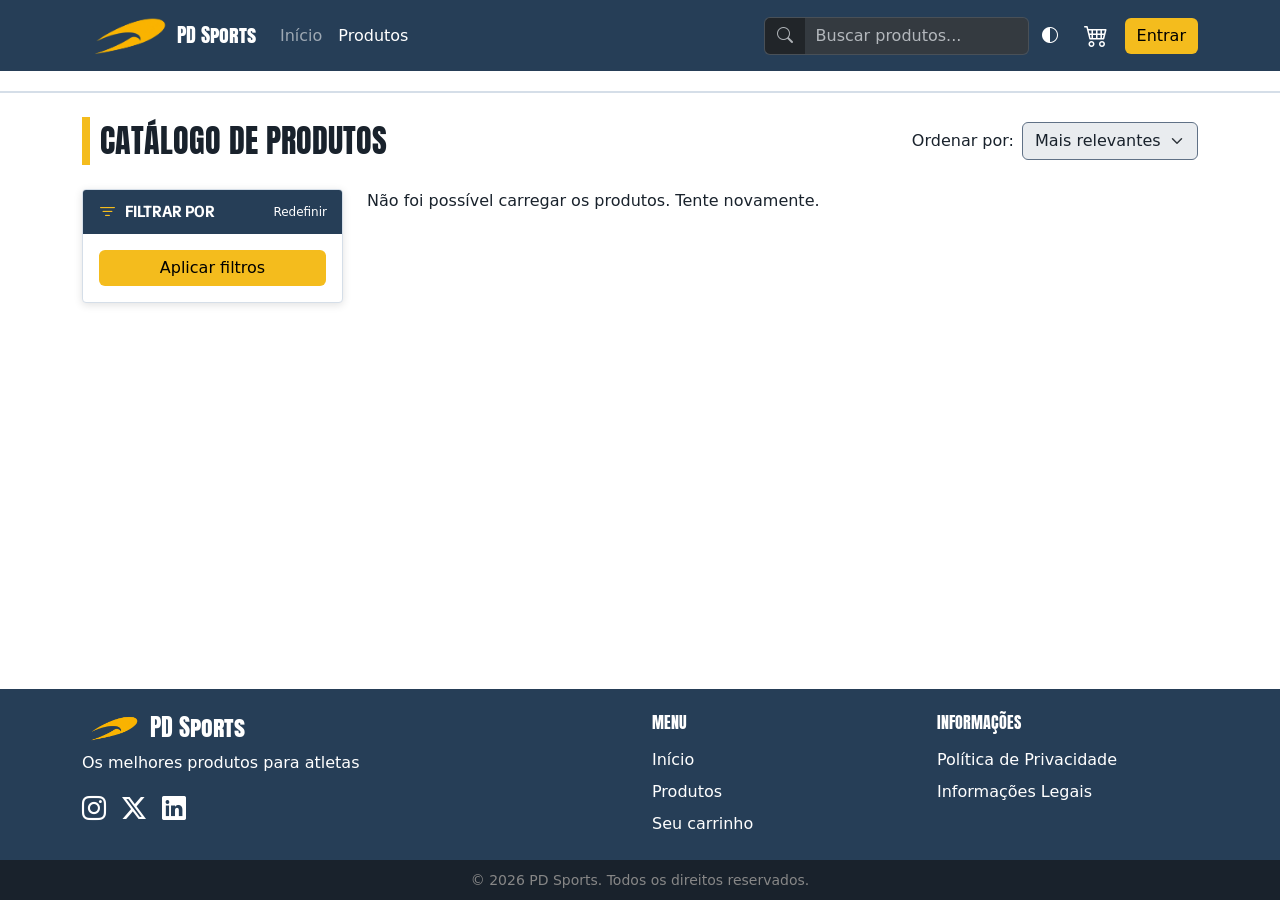
<file: paginas/catalogo.html>
<!doctype html>
<html lang="pt-br">
  <head>
    <meta charset="UTF-8" />
    <script src="../js/tema.js"></script>
    <meta name="viewport" content="width=device-width, initial-scale=1.0" />
    <link
      href="https://cdn.jsdelivr.net/npm/bootstrap@5.3.8/dist/css/bootstrap.min.css"
      rel="stylesheet"
      integrity="sha384-sRIl4kxILFvY47J16cr9ZwB07vP4J8+LH7qKQnuqkuIAvNWLzeN8tE5YBujZqJLB"
      crossorigin="anonymous"
    />
    <link
      href="https://cdn.jsdelivr.net/npm/bootstrap-icons@1.11.3/font/bootstrap-icons.min.css"
      rel="stylesheet"
      integrity="sha384-XGjxtQfXaH2tnPFa9x+ruJTuLE3Aa6LhHSWRr1XeTyhezb4abCG4ccI5AkVDxqC+"
      crossorigin="anonymous"
    />
    <link rel="stylesheet" href="../assets/css/navbar.css" />
    <link rel="stylesheet" href="../assets/css/footer.css" />
    <link rel="stylesheet" href="../assets/css/card.css" />
    <link rel="stylesheet" href="../assets/css/estilos.css" />
    <link
      rel="stylesheet"
      href="https://fonts.googleapis.com/css2?family=Vend+Sans:wght@400&display=swap"
    />
    <link rel="stylesheet" href="../assets/css/catalogo.css" />

    <title>Catálogo</title>
    <link rel="icon" type="image/png" href="../assets/imagens/logo.png" />

    <script type="module" src="../js/paginas/catalogo.js"></script>
  </head>

  <body class="d-flex flex-column min-vh-100">
    <header id="navbar">
      <nav class="navbar navbar-expand-lg" data-bs-theme="dark">
        <div class="container" id="navbarConteudo">
          <a href="../index.html" class="navbar-brand">
            <img src="../assets/imagens/logo.png" alt="logo" class="logo-img" /> PD Sports
          </a>

          <div class="d-flex align-items-center gap-1 ms-auto ms-lg-0 order-lg-last">
            <button type="button" class="btn text-white" data-alternar-tema
                aria-label="Alternar tema claro e escuro">
                <i class="bi bi-circle-half" aria-hidden="true"></i>
            </button>
            <button class="btn text-white fs-4 lh-1 p-2 d-lg-none" type="button" data-bs-toggle="collapse"
              data-bs-target="#buscaNavbar" aria-controls="buscaNavbar" aria-expanded="false" aria-label="Abrir busca">
              <i class="bi bi-search" aria-hidden="true"></i>
            </button>
            <a href="./carrinho.html" class="btn text-white fs-4 lh-1 p-2" aria-label="Carrinho">
              <i class="bi bi-cart4" aria-hidden="true"></i>
            </a>
            <a href="./login.html" class="btn btn-primary ms-1 d-none d-lg-inline-flex">Entrar</a>
            <button class="btn text-white fs-4 lh-1 p-2 d-lg-none" type="button" data-bs-toggle="collapse"
              data-bs-target="#menuNavbar" aria-controls="menuNavbar" aria-expanded="false" aria-label="Abrir menu">
              <i class="bi bi-list" aria-hidden="true"></i>
            </button>
          </div>

          <div class="collapse navbar-collapse" id="menuNavbar" data-bs-parent="#navbarConteudo">
            <ul class="navbar-nav me-lg-auto">
              <li class="nav-item">
                <a href="../index.html" class="nav-link">Início</a>
              </li>
              <li class="nav-item">
                <a href="./catalogo.html" class="nav-link active" aria-current="page">Produtos</a>
              </li>
            </ul>
            <a href="./login.html" class="btn btn-primary d-lg-none my-2">Entrar</a>
            <form class="d-none d-lg-flex" role="search" action="./catalogo.html" method="GET">
              <div class="input-group">
                <button type="submit" class="btn btn-busca" aria-label="Buscar"><i class="bi bi-search" aria-hidden="true"></i></button>
                <input type="search" name="q" class="form-control" placeholder="Buscar produtos..." aria-label="Buscar produtos" />
              </div>
            </form>
          </div>

          <div class="collapse d-lg-none w-100" id="buscaNavbar" data-bs-parent="#navbarConteudo">
            <form class="py-2" role="search" action="./catalogo.html" method="GET">
              <div class="input-group">
                <button type="submit" class="btn btn-busca" aria-label="Buscar"><i class="bi bi-search" aria-hidden="true"></i></button>
                <input type="search" name="q" class="form-control" placeholder="Buscar produtos..." aria-label="Buscar produtos" />
              </div>
            </form>
          </div>
        </div>
      </nav>
    </header>

    <main class="flex-grow-1">
      <div class="outer-container">
        <div
          id="filtro-modalidades"
          class="d-flex gap-2 m-0"
          role="group"
          aria-label="Filtrar por modalidade"
        ></div>
      </div>
      <section class="container py-4">
        <div
          class="d-flex flex-wrap justify-content-between align-items-center gap-3 mb-4"
        >
          <h1 class="titulo-secao titulo-catalogo mb-0">Catálogo de produtos</h1>
          <div class="d-flex align-items-center gap-2">
            <label for="ordenacao" class="text-nowrap">Ordenar por:</label>
            <select
              id="ordenacao"
              class="form-select w-auto ordering-dropdown"
              disabled
            >
              <option value="">Mais relevantes</option>
              <option value="menor-preco">Menor preço</option>
              <option value="maior-preco">Maior preço</option>
            </select>
          </div>
        </div>

        <!-- Celular: categorias em chips e botão que abre o painel de filtros -->
        <div class="d-lg-none mb-3">
          <div
            id="chips-categorias"
            class="chips-categorias d-flex gap-2 mb-3"
            role="group"
            aria-label="Filtrar por categoria"
          ></div>
          <button
            type="button"
            class="btn botao-abrir-filtros d-inline-flex align-items-center gap-2 px-0"
            data-bs-toggle="offcanvas"
            data-bs-target="#painel-filtros"
            aria-controls="painel-filtros"
          >
            <i class="bi bi-filter fs-4" aria-hidden="true"></i>
            Filtrar
            <span class="contador-filtros" id="contador-filtros" hidden></span>
          </button>
        </div>

        <div
          id="filtros-ativos"
          class="filtros-ativos d-flex flex-wrap align-items-center gap-2 mb-4"
          hidden
        >
          <span class="me-2">Filtros ativos:</span>
          <ul id="lista-filtros-ativos" class="d-flex flex-wrap gap-2 m-0 p-0"></ul>
          <button type="button" class="btn btn-link botao-limpar-filtros ms-lg-4" id="limpar-filtros">
            <i class="bi bi-trash3" aria-hidden="true"></i> Limpar todos os filtros
          </button>
        </div>

        <div class="row g-4">
          <aside class="col-lg-3">
            <div
              class="offcanvas-lg offcanvas-start painel-filtros-offcanvas"
              id="painel-filtros"
              tabindex="-1"
              aria-labelledby="titulo-filtros"
            >
              <form id="form-filtros" class="painel-filtros" novalidate>
                <div class="painel-filtros-cabecalho">
                  <h2 class="painel-filtros-titulo" id="titulo-filtros">
                    <i class="bi bi-filter" aria-hidden="true"></i> Filtrar por
                  </h2>
                  <button type="button" class="btn btn-link p-0" id="redefinir-filtros">
                    Redefinir
                  </button>
                  <button
                    type="button"
                    class="btn-close btn-close-white d-lg-none ms-2"
                    data-bs-dismiss="offcanvas"
                    data-bs-target="#painel-filtros"
                    aria-label="Fechar filtros"
                  ></button>
                </div>

                <div class="painel-filtros-corpo" id="secoes-filtros"></div>

                <div class="painel-filtros-rodape">
                  <button type="submit" class="btn btn-primary w-100">
                    Aplicar filtros
                  </button>
                </div>
              </form>
            </div>
          </aside>

          <div class="col-lg-9">
            <p id="status-produtos" role="status"></p>

            <div
              id="lista-produtos"
              class="row row-cols-1 row-cols-sm-2 row-cols-xl-3 row-cols-xxl-4 g-4"
            ></div>

            <nav
              id="paginacao"
              class="d-flex justify-content-center mt-5"
              aria-label="Navegação de páginas"
            ></nav>
          </div>
        </div>
      </section>
    </main>

    <footer class="site-footer text-white">
      <div class="container py-4">
        <div class="row g-4">
          <div class="col-12 col-lg-6">
            <h2 class="h4 fw-medium d-flex align-items-center gap-2"><a href="../index.html" class="footer-brand d-flex align-items-center gap-2 text-white text-decoration-none"><img src="../assets/imagens/logo.png" alt="" class="footer-logo" /> PD Sports</a></h2>
            <p>Os melhores produtos para atletas</p>

            <div class="d-flex align-items-center gap-3">
              <a href="#" class="text-white" aria-label="Instagram">
                <i class="bi bi-instagram fs-4" aria-hidden="true"></i>
              </a>
              <a href="#" class="text-white" aria-label="X">
                <i class="bi bi-twitter-x fs-4" aria-hidden="true"></i>
              </a>
              <a href="#" class="text-white" aria-label="LinkedIn">
                <i class="bi bi-linkedin fs-4" aria-hidden="true"></i>
              </a>
            </div>
          </div>

          <div class="col-6 col-lg-3">
            <h2 class="h6 fw-medium text-uppercase mb-3">Menu</h2>

            <ul class="list-unstyled d-flex flex-column gap-2 mb-0">
              <li>
                <a href="../index.html" class="text-white"> Início </a>
              </li>
              <li>
                <a href="./catalogo.html" class="text-white">Produtos</a>
              </li>
              <li>
                <a href="./carrinho.html" class="text-white">Seu carrinho</a>
              </li>
            </ul>
          </div>

          <div class="col-6 col-lg-3">
            <h2 class="h6 fw-medium text-uppercase mb-3">Informações</h2>

            <ul class="list-unstyled d-flex flex-column gap-2 mb-0">
              <li>
                <a href="#" class="text-white"> Política de Privacidade </a>
              </li>
              <li>
                <a href="#" class="text-white"> Informações Legais </a>
              </li>
            </ul>
          </div>
        </div>
      </div>

      <div class="footer-copyright text-center px-3 py-2">
        <small>© 2026 PD Sports. Todos os direitos reservados.</small>
      </div>
    </footer>

    <script
      src="https://cdn.jsdelivr.net/npm/bootstrap@5.3.8/dist/js/bootstrap.bundle.min.js"
      integrity="sha384-FKyoEForCGlyvwx9Hj09JcYn3nv7wiPVlz7YYwJrWVcXK/BmnVDxM+D2scQbITxI"
      crossorigin="anonymous"
    ></script>
    <script type="module" src="../js/componentes/navbar.js"></script>
  </body>
</html>
</file>
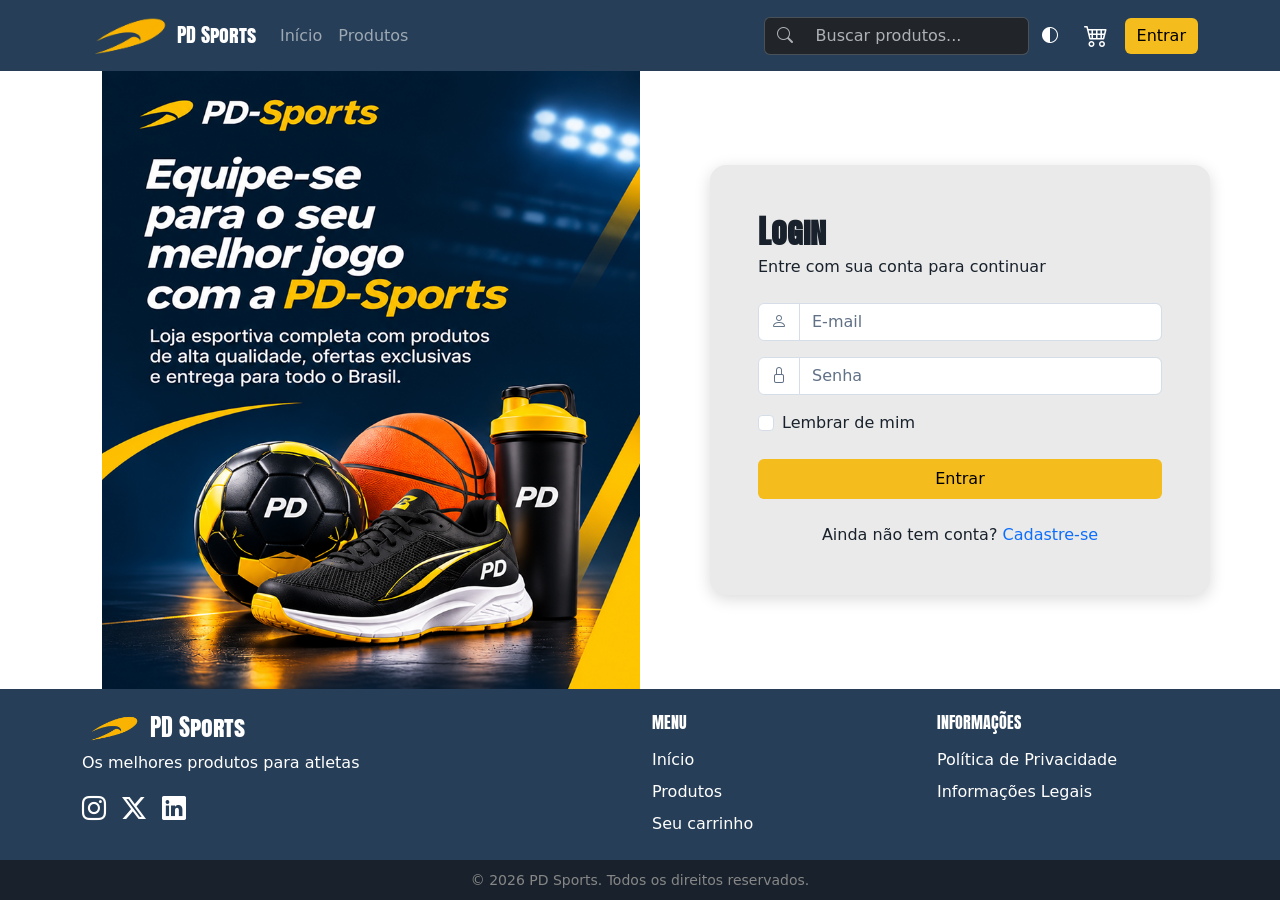
<file: paginas/finalizacao.html>
<!DOCTYPE html>
<html lang="pt-br">

<head>
    <meta charset="UTF-8">
    <script src="../js/tema.js"></script>
    <meta name="viewport" content="width=device-width, initial-scale=1.0">
    <link href="https://cdn.jsdelivr.net/npm/bootstrap@5.3.8/dist/css/bootstrap.min.css" rel="stylesheet"
        integrity="sha384-sRIl4kxILFvY47J16cr9ZwB07vP4J8+LH7qKQnuqkuIAvNWLzeN8tE5YBujZqJLB" crossorigin="anonymous" />
    <link href="https://cdn.jsdelivr.net/npm/bootstrap-icons@1.11.3/font/bootstrap-icons.min.css" rel="stylesheet"
        integrity="sha384-XGjxtQfXaH2tnPFa9x+ruJTuLE3Aa6LhHSWRr1XeTyhezb4abCG4ccI5AkVDxqC+" crossorigin="anonymous" />
    <link rel="stylesheet" href="../assets/css/navbar.css" />
    <link rel="stylesheet" href="../assets/css/footer.css" />
    <link rel="stylesheet" href="../assets/css/estilos.css" />
    <link rel="stylesheet" href="../assets/css/finalizacao.css">
    <link rel="stylesheet" href="https://fonts.googleapis.com/css2?family=Vend+Sans:wght@400&display=swap" />

    <link rel="icon" type="image/png" href="../assets/imagens/logo.png" />
    <title>Finalização da compra | PD Sports</title>
</head>

<body class="d-flex flex-column min-vh-100">

    <header id="navbar">
        <nav class="navbar navbar-expand-lg" data-bs-theme="dark">
            <div class="container" id="navbarConteudo">
                <a href="../index.html" class="navbar-brand">
                    <img src="../assets/imagens/logo.png" alt="logo" class="logo-img" /> PD Sports
                </a>

                <div class="d-flex align-items-center gap-1 ms-auto ms-lg-0 order-lg-last">
                  <button type="button" class="btn text-white" data-alternar-tema
                      aria-label="Alternar tema claro e escuro">
                      <i class="bi bi-circle-half" aria-hidden="true"></i>
                  </button>
                    <button class="btn text-white fs-4 lh-1 p-2 d-lg-none" type="button" data-bs-toggle="collapse"
                        data-bs-target="#buscaNavbar" aria-controls="buscaNavbar" aria-expanded="false"
                        aria-label="Abrir busca">
                        <i class="bi bi-search" aria-hidden="true"></i>
                    </button>
                    <a href="./carrinho.html" class="btn text-white fs-4 lh-1 p-2" aria-label="Carrinho">
                        <i class="bi bi-cart4" aria-hidden="true"></i>
                    </a>
                    <a href="./login.html" class="btn btn-primary ms-1 d-none d-lg-inline-flex">Entrar</a>
                    <button class="btn text-white fs-4 lh-1 p-2 d-lg-none" type="button" data-bs-toggle="collapse"
                        data-bs-target="#menuNavbar" aria-controls="menuNavbar" aria-expanded="false"
                        aria-label="Abrir menu">
                        <i class="bi bi-list" aria-hidden="true"></i>
                    </button>
                </div>

                <div class="collapse navbar-collapse" id="menuNavbar" data-bs-parent="#navbarConteudo">
                    <ul class="navbar-nav me-lg-auto">
                        <li class="nav-item">
                            <a href="../index.html" class="nav-link">Início</a>
                        </li>
                        <li class="nav-item">
                            <a href="./catalogo.html" class="nav-link">Produtos</a>
                        </li>
                    </ul>
                    <a href="./login.html" class="btn btn-primary d-lg-none my-2">Entrar</a>
                    <form class="d-none d-lg-flex" role="search" action="./catalogo.html" method="GET">
                      <div class="input-group">
                        <button type="submit" class="btn btn-busca" aria-label="Buscar"><i class="bi bi-search" aria-hidden="true"></i></button>
                        <input type="search" name="q" class="form-control" placeholder="Buscar produtos..." aria-label="Buscar produtos" />
                      </div>
                    </form>
                </div>

                <div class="collapse d-lg-none w-100" id="buscaNavbar" data-bs-parent="#navbarConteudo">
                    <form class="py-2" role="search" action="./catalogo.html" method="GET">
                      <div class="input-group">
                        <button type="submit" class="btn btn-busca" aria-label="Buscar"><i class="bi bi-search" aria-hidden="true"></i></button>
                        <input type="search" name="q" class="form-control" placeholder="Buscar produtos..." aria-label="Buscar produtos" />
                      </div>
                    </form>
                </div>
            </div>
        </nav>
    </header>

    <main class="finalizacao flex-grow-1 py-4 py-md-5">
        <div class="container">
            <div class="row g-4 g-xl-5 align-items-start">
                <section class="left-section col-12 col-lg-6" aria-labelledby="titulo-finalizacao">
                    <h1 id="titulo-finalizacao" class="fs-2 mb-2 text-center text-md-start titulo-secao justify-content-center justify-content-md-start">Resumo da finalização da
                        compra</h1>
                    <p class="mb-3 mb-md-4">Confira os detalhes do seu pedido antes de finalizar.</p>
                    <div class="left-cards-wrapper d-flex flex-column gap-3 gap-md-4">
                        <article class="border rounded p-3 p-md-4">
                            <div class="row g-3 align-items-center">
                                <div class="col-12 col-md-8">
                                    <h2 class="font-texto fs-4 fw-normal mb-2">Endereço de entrega</h2>
                                    <p id="resumo-endereco" class="mb-2 text-break">Rua das Flores, 1045 Bloco 7 Bairro
                                        Jardim</p>
                                    <div class="d-flex align-items-center gap-3"><span>Salvo como:</span><span
                                            class="border border-warning rounded px-2">Casa</span></div>
                                </div>
                                <div class="col-12 col-md-4 d-grid">
                                    <a href="./carrinho.html#campo-cep" class="btn btn-secondary py-2"
                                        aria-label="Editar CEP no carrinho">Editar</a>
                                </div>
                            </div>
                        </article>
                        <article class="border rounded p-3 p-md-4">
                            <h2 class="font-texto fs-4 fw-normal mb-2">
                                <label for="forma-pagamento">Forma de pagamento</label>
                            </h2>
                            <select id="forma-pagamento" name="formaPagamento" class="form-select" required>
                                <option value="">Selecione uma forma de pagamento</option>
                                <option value="pix">Pix</option>
                                <option value="cartao">Cartão de crédito</option>
                                <option value="boleto">Boleto</option>
                            </select>
                        </article>
                        <article class="border rounded p-3 p-md-4">
                            <div class="row g-3 align-items-center">
                                <div class="col-12">
                                    <h2 class="font-texto fs-4 fw-normal mb-2">Entrega</h2>
                                    <p id="resumo-entrega" class="mb-2 text-break">Entrega ainda não definida.</p>
                                </div>
                            </div>
                        </article>
                    </div>
                </section>
                <section class="right-section col-12 col-lg-6 col-xl-5 offset-xl-1" aria-labelledby="titulo-pedido">
                    <div class="pedido-resumo border rounded-4 p-3 p-md-4 pb-md-5">
                        <h2 id="titulo-pedido" class="fs-4 mb-4">Seu pedido</h2>
                        <ul id="resumo-itens" class="list-unstyled d-flex flex-column gap-3 mb-0"></ul>

                        <template id="modelo-item-resumo">
                            <li class="border rounded p-2 d-flex align-items-center gap-2">
                                <img src="../assets/imagens/finalizacao/d1c36.png" alt="" width="54" height="53"
                                    class="rounded-3 object-fit-cover flex-shrink-0">
                                <div class="row g-1 align-items-center flex-grow-1">
                                    <div class="col-12 col-sm">
                                        <h3 class="font-texto fs-6 fw-normal mb-0 text-break">Nome do produto</h3>
                                        <p class="small mb-0">Descrição</p>
                                    </div>
                                    <div class="col-12 col-sm-auto d-flex flex-wrap align-items-center gap-2">
                                        <span class="small text-nowrap">Qtd: 1</span>
                                        <span class="text-nowrap">R$ 00,00</span>
                                    </div>
                                </div>
                            </li>
                        </template>

                        <p id="status-finalizacao" class="mt-3" role="status"></p>



                        <hr class="my-4">
                        <dl class="d-flex flex-column gap-3 mb-4">
                            <div class="d-flex justify-content-between gap-3">
                                <dt class="fw-normal">Subtotal:</dt>
                                <dd id="resumo-subtotal" class="mb-0 text-nowrap">R$ 00,00</dd>
                            </div>
                            <div class="d-flex justify-content-between gap-3">
                                <dt class="fw-normal">Frete:</dt>
                                <dd id="resumo-frete" class="mb-0 text-nowrap">R$ 00,00</dd>
                            </div>
                            <div class="d-flex flex-wrap justify-content-between align-items-center gap-2 fs-4">
                                <dt class="fw-bold">Total a pagar</dt>
                                <dd id="resumo-total" class="mb-0 text-nowrap">R$ 00,00</dd>
                            </div>
                        </dl>
                        <div class="d-flex justify-content-center">
                            <button type="button"
                                class="btn btn-primary d-flex align-items-center justify-content-center gap-2 px-3 py-2 fs-4"
                                data-bs-toggle="modal" data-bs-target="#modalFinalizar">
                                Finalizar a Compra <i class="bi bi-check-circle"></i>
                            </button>
                        </div>
                    </div>
                </section>
            </div>
        </div>
    </main>


    <footer class="site-footer text-white">
        <div class="container py-4">
            <div class="row g-4">
                <div class="col-12 col-lg-6">
                    <h2 class="h4 fw-medium d-flex align-items-center gap-2"><a href="../index.html" class="footer-brand d-flex align-items-center gap-2 text-white text-decoration-none"><img src="../assets/imagens/logo.png" alt="" class="footer-logo" /> PD Sports</a></h2>
                    <p>Os melhores produtos para atletas</p>

                    <div class="d-flex align-items-center gap-3">
                        <a href="#" class="text-white" aria-label="Instagram">
                            <i class="bi bi-instagram fs-4" aria-hidden="true"></i>
                        </a>
                        <a href="#" class="text-white" aria-label="X">
                            <i class="bi bi-twitter-x fs-4" aria-hidden="true"></i>
                        </a>
                        <a href="#" class="text-white" aria-label="LinkedIn">
                            <i class="bi bi-linkedin fs-4" aria-hidden="true"></i>
                        </a>
                    </div>
                </div>

                <div class="col-6 col-lg-3">
                    <h2 class="h6 fw-medium text-uppercase mb-3">Menu</h2>

                    <ul class="list-unstyled d-flex flex-column gap-2 mb-0">
                        <li>
                            <a href="../index.html" class="text-white"> Início </a>
                        </li>
                        <li>
                            <a href="./catalogo.html" class="text-white">Produtos</a>
                        </li>
                        <li>
                            <a href="./carrinho.html" class="text-white">Seu carrinho</a>
                        </li>
                    </ul>
                </div>

                <div class="col-6 col-lg-3">
                    <h2 class="h6 fw-medium text-uppercase mb-3">Informações</h2>

                    <ul class="list-unstyled d-flex flex-column gap-2 mb-0">
                        <li>
                            <a href="#" class="text-white"> Política de Privacidade </a>
                        </li>
                        <li>
                            <a href="#" class="text-white"> Informações Legais </a>
                        </li>
                    </ul>
                </div>
            </div>
        </div>

        <div class="footer-copyright text-center px-3 py-2">
            <small>© 2026 PD Sports. Todos os direitos reservados.</small>
        </div>
    </footer>


    <div class="modal fade" id="modalFinalizar" tabindex="-1" aria-labelledby="titulo-confirmacao" aria-hidden="true">
        <div class="modal-dialog modal-dialog-centered">
            <div class="modal-content">
                <div class="modal-header">
                    <h2 class="modal-title fs-5" id="titulo-confirmacao">Finalização da compra</h2><button type="button"
                        class="btn-close" data-bs-dismiss="modal" aria-label="Fechar"></button>
                </div>
                <div class="modal-body">
                    <p>Deseja confirmar a compra?</p>
                    <p class="mb-0">Após a confirmação, seu carrinho será esvaziado.</p>

                    <div id="erro-finalizacao" class="alert alert-danger mt-3 mb-0 d-none" role="alert"></div>
                </div>

                <div class="modal-footer">
                    <button type="button" class="btn btn-outline-secondary" data-bs-dismiss="modal">
                        Cancelar
                    </button>

                    <button type="button" class="btn btn-primary" id="confirmar-compra" disabled>
                        Confirmar compra
                    </button>
                </div>
            </div>
        </div>
    </div>
    <script src="https://cdn.jsdelivr.net/npm/bootstrap@5.3.8/dist/js/bootstrap.bundle.min.js"
        integrity="sha384-FKyoEForCGlyvwx9Hj09JcYn3nv7wiPVlz7YYwJrWVcXK/BmnVDxM+D2scQbITxI"
        crossorigin="anonymous"></script>
    <script type="module" src="../js/componentes/navbar.js"></script>

    <script type="module" src="../js/paginas/finalizacao.js"></script>
</body>

</html>
</file>
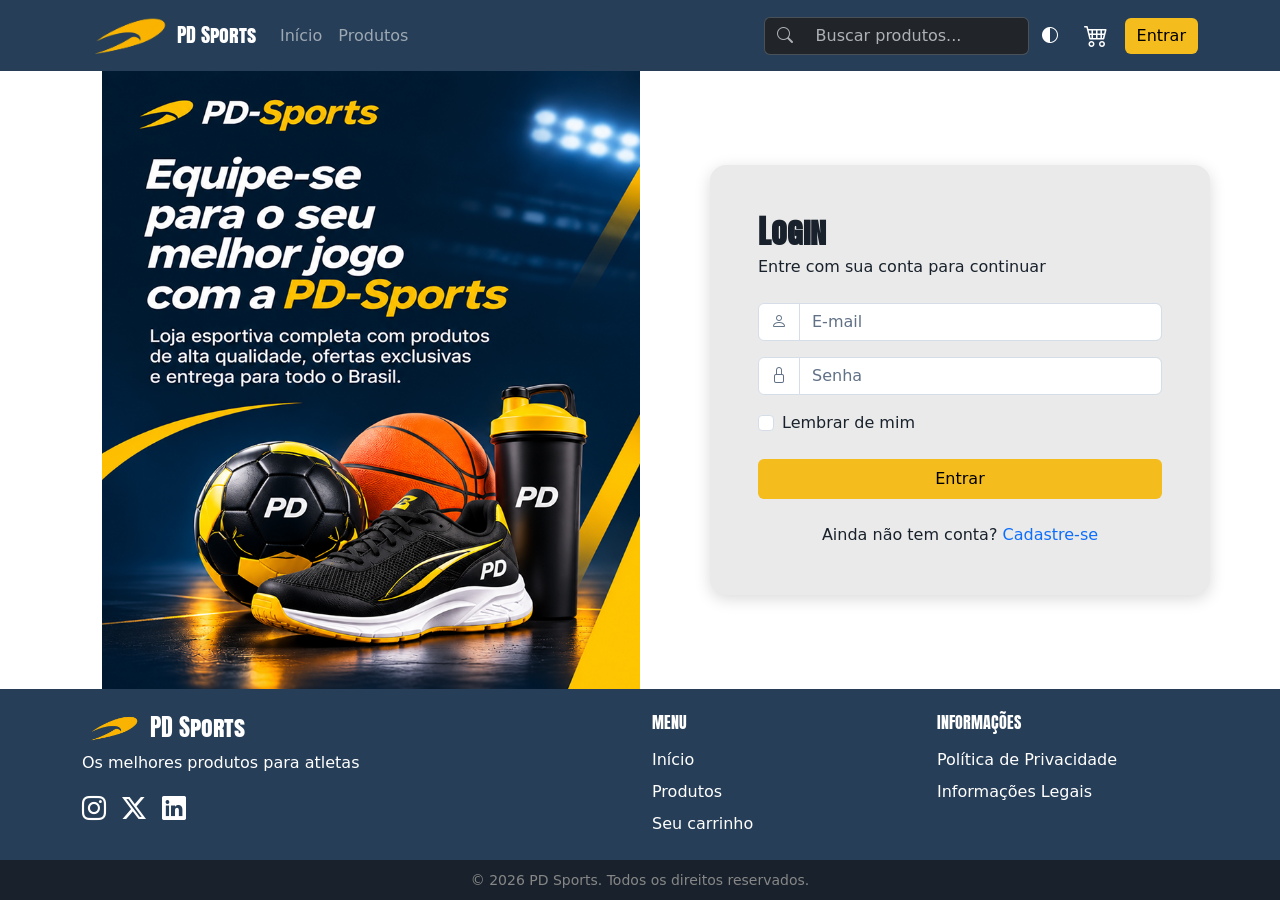
<file: paginas/login.html>
<!DOCTYPE html>
<html lang="pt-br">

<head>
    <meta charset="UTF-8">
    <script src="../js/tema.js"></script>
    <meta name="viewport" content="width=device-width, initial-scale=1.0">
    <title>Login | PD Sports</title>
    <link rel="icon" type="image/png" href="../assets/imagens/logo.png">

    <link href="https://cdn.jsdelivr.net/npm/bootstrap@5.3.8/dist/css/bootstrap.min.css" rel="stylesheet"
        integrity="sha384-sRIl4kxILFvY47J16cr9ZwB07vP4J8+LH7qKQnuqkuIAvNWLzeN8tE5YBujZqJLB" crossorigin="anonymous">
    <link href="https://cdn.jsdelivr.net/npm/bootstrap-icons@1.11.3/font/bootstrap-icons.min.css" rel="stylesheet"
        integrity="sha384-XGjxtQfXaH2tnPFa9x+ruJTuLE3Aa6LhHSWRr1XeTyhezb4abCG4ccI5AkVDxqC+" crossorigin="anonymous">
    <link rel="stylesheet" href="../assets/css/navbar.css">
    <link rel="stylesheet" href="../assets/css/footer.css">
    <link rel="stylesheet" href="../assets/css/login.css">
</head>

<body class="d-flex flex-column min-vh-100">
    <header id="navbar">
        <nav class="navbar navbar-expand-lg" data-bs-theme="dark">
            <div class="container" id="navbarConteudo">
                <a href="../index.html" class="navbar-brand">
                    <img src="../assets/imagens/logo.png" alt="logo" width="100"> PD Sports
                </a>

                <div class="d-flex align-items-center gap-1 ms-auto ms-lg-0 order-lg-last">
                  <button type="button" class="btn text-white" data-alternar-tema
                      aria-label="Alternar tema claro e escuro">
                      <i class="bi bi-circle-half" aria-hidden="true"></i>
                  </button>
                    <button class="btn text-white fs-4 lh-1 p-2 d-lg-none" type="button" data-bs-toggle="collapse"
                        data-bs-target="#buscaNavbar" aria-controls="buscaNavbar" aria-expanded="false" aria-label="Abrir busca">
                        <i class="bi bi-search" aria-hidden="true"></i>
                    </button>
                    <a href="./carrinho.html" class="btn text-white fs-4 lh-1 p-2" aria-label="Carrinho"><i class="bi bi-cart4" aria-hidden="true"></i></a>
                    <a href="./login.html" class="btn btn-primary ms-1 d-none d-lg-inline-flex">Entrar</a>
                    <button class="btn text-white fs-4 lh-1 p-2 d-lg-none" type="button" data-bs-toggle="collapse"
                        data-bs-target="#menuNavbar" aria-controls="menuNavbar" aria-expanded="false"
                        aria-label="Abrir menu">
                        <i class="bi bi-list" aria-hidden="true"></i>
                    </button>
                </div>

                <div class="collapse navbar-collapse" id="menuNavbar" data-bs-parent="#navbarConteudo">
                    <ul class="navbar-nav me-lg-auto">
                        <li class="nav-item">
                            <a href="../index.html" class="nav-link">Início</a>
                        </li>
                        <li class="nav-item">
                            <a href="./catalogo.html" class="nav-link">Produtos</a>
                        </li>
                    </ul>
                    <a href="./login.html" class="btn btn-primary d-lg-none my-2">Entrar</a>
                    <form class="d-none d-lg-flex" role="search" action="./catalogo.html" method="GET">
                      <div class="input-group">
                        <button type="submit" class="btn btn-busca" aria-label="Buscar"><i class="bi bi-search" aria-hidden="true"></i></button>
                        <input type="search" name="q" class="form-control" placeholder="Buscar produtos..." aria-label="Buscar produtos" />
                      </div>
                    </form>
                </div>

                <div class="collapse d-lg-none w-100" id="buscaNavbar" data-bs-parent="#navbarConteudo">
                    <form class="py-2" role="search" action="./catalogo.html" method="GET">
                      <div class="input-group">
                        <button type="submit" class="btn btn-busca" aria-label="Buscar"><i class="bi bi-search" aria-hidden="true"></i></button>
                        <input type="search" name="q" class="form-control" placeholder="Buscar produtos..." aria-label="Buscar produtos" />
                      </div>
                    </form>
                </div>
            </div>
        </nav>
    </header>

    <main class="flex-grow-1 d-flex">
        <div class="row g-0 login-pagina flex-grow-1">
            <div class="d-none d-lg-block login-imagem">
                <img src="../assets/imagens/login-cadastro.png" alt="Equipe-se para o seu melhor jogo com a PD-Sports"
                    class="login-imagem-img">
            </div>

            <div class="col-12 col-lg d-flex align-items-center justify-content-center p-3 p-md-5">
                <section class="card login-card w-100 p-4 p-md-5" aria-labelledby="loginTitulo">
                    <h1 class="h2 fw-bold mb-1" id="loginTitulo">Login</h1>
                    <p class="mb-4">Entre com sua conta para continuar</p>

                    <form id="formLogin" class="needs-validation" novalidate>
                        <div class="alert alert-danger d-none" id="loginErro" role="alert"></div>

                        <div class="mb-3">
                            <label for="loginEmail" class="visually-hidden">E-mail</label>
                            <div class="input-group has-validation">
                                <span class="input-group-text" aria-hidden="true">
                                    <i class="bi bi-person fs-6"></i>
                                </span>
                                <input type="email" class="form-control" id="loginEmail" name="email"
                                    placeholder="E-mail" autocomplete="email" required>
                                <div class="invalid-feedback" id="loginEmailFeedback">Informe seu e-mail.</div>
                            </div>
                        </div>

                        <div class="mb-3">
                            <label for="loginSenha" class="visually-hidden">Senha</label>
                            <div class="input-group has-validation">
                                <span class="input-group-text" aria-hidden="true">
                                    <i class="bi bi-lock fs-6"></i>
                                </span>
                                <input type="password" class="form-control" id="loginSenha" name="senha"
                                    placeholder="Senha" autocomplete="current-password" required>
                                <div class="invalid-feedback">Informe sua senha.</div>
                            </div>
                        </div>

                        <div class="form-check mb-4">
                            <input class="form-check-input" type="checkbox" id="loginLembrar" name="lembrar">
                            <label class="form-check-label" for="loginLembrar">Lembrar de mim</label>
                        </div>

                        <button type="submit" class="btn btn-primary w-100 py-2" id="loginEnviar">Entrar</button>
                    </form>

                    <p class="text-center mt-4 mb-0">
                        Ainda não tem conta?
                        <a href="./cadastro.html" class="link-cadastro">Cadastre-se</a>
                    </p>
                </section>
            </div>
        </div>
    </main>

    <footer class="site-footer text-white">
        <div class="container py-4">
            <div class="row g-4">

                <div class="col-12 col-lg-6">
                    <h2 class="h4 fw-medium d-flex align-items-center gap-2"><a href="../index.html" class="footer-brand d-flex align-items-center gap-2 text-white text-decoration-none"><img src="../assets/imagens/logo.png" alt="" class="footer-logo" /> PD Sports</a></h2>
                    <p>Os melhores produtos para atletas</p>

                    <div class="d-flex align-items-center gap-3">
                        <a href="#" class="text-white" aria-label="Instagram">
                            <i class="bi bi-instagram fs-4" aria-hidden="true"></i>
                        </a>
                        <a href="#" class="text-white" aria-label="X">
                            <i class="bi bi-twitter-x fs-4" aria-hidden="true"></i>
                        </a>
                        <a href="#" class="text-white" aria-label="LinkedIn">
                            <i class="bi bi-linkedin fs-4" aria-hidden="true"></i>
                        </a>
                    </div>
                </div>

                <!-- Menu: metade no celular, um quarto no desktop -->
                <div class="col-6 col-lg-3">
                    <h2 class="h6 fw-medium text-uppercase mb-3">Menu</h2>

                    <ul class="list-unstyled d-flex flex-column gap-2 mb-0">
                        <li>
                            <a href="../index.html" class="text-white">
                                Início
                            </a>
                        </li>
                        <li>
                            <a href="./catalogo.html" class="text-white">Produtos</a>
                        </li>
                        <li>
                            <a href="./carrinho.html" class="text-white">Seu carrinho</a>
                        </li>
                    </ul>
                </div>

                <!-- Informações -->
                <div class="col-6 col-lg-3">
                    <h2 class="h6 fw-medium text-uppercase mb-3">
                        Informações
                    </h2>

                    <ul class="list-unstyled d-flex flex-column gap-2 mb-0">
                        <li>
                            <a href="#" class="text-white">
                                Política de Privacidade
                            </a>
                        </li>
                        <li>
                            <a href="#" class="text-white">
                                Informações Legais
                            </a>
                        </li>
                    </ul>
                </div>

            </div>
        </div>

        <!-- Faixa inferior -->
        <div class="footer-copyright text-center px-3 py-2">
            <small>© 2026 PD Sports. Todos os direitos reservados.</small>
        </div>
    </footer>

    <script src="https://cdn.jsdelivr.net/npm/bootstrap@5.3.8/dist/js/bootstrap.bundle.min.js"
        integrity="sha384-FKyoEForCGlyvwx9Hj09JcYn3nv7wiPVlz7YYwJrWVcXK/BmnVDxM+D2scQbITxI"
        crossorigin="anonymous"></script>

    <script type="module" src="../js/paginas/login.js"></script>
    <script type="module" src="../js/componentes/navbar.js"></script>
</body>

</html>
</file>
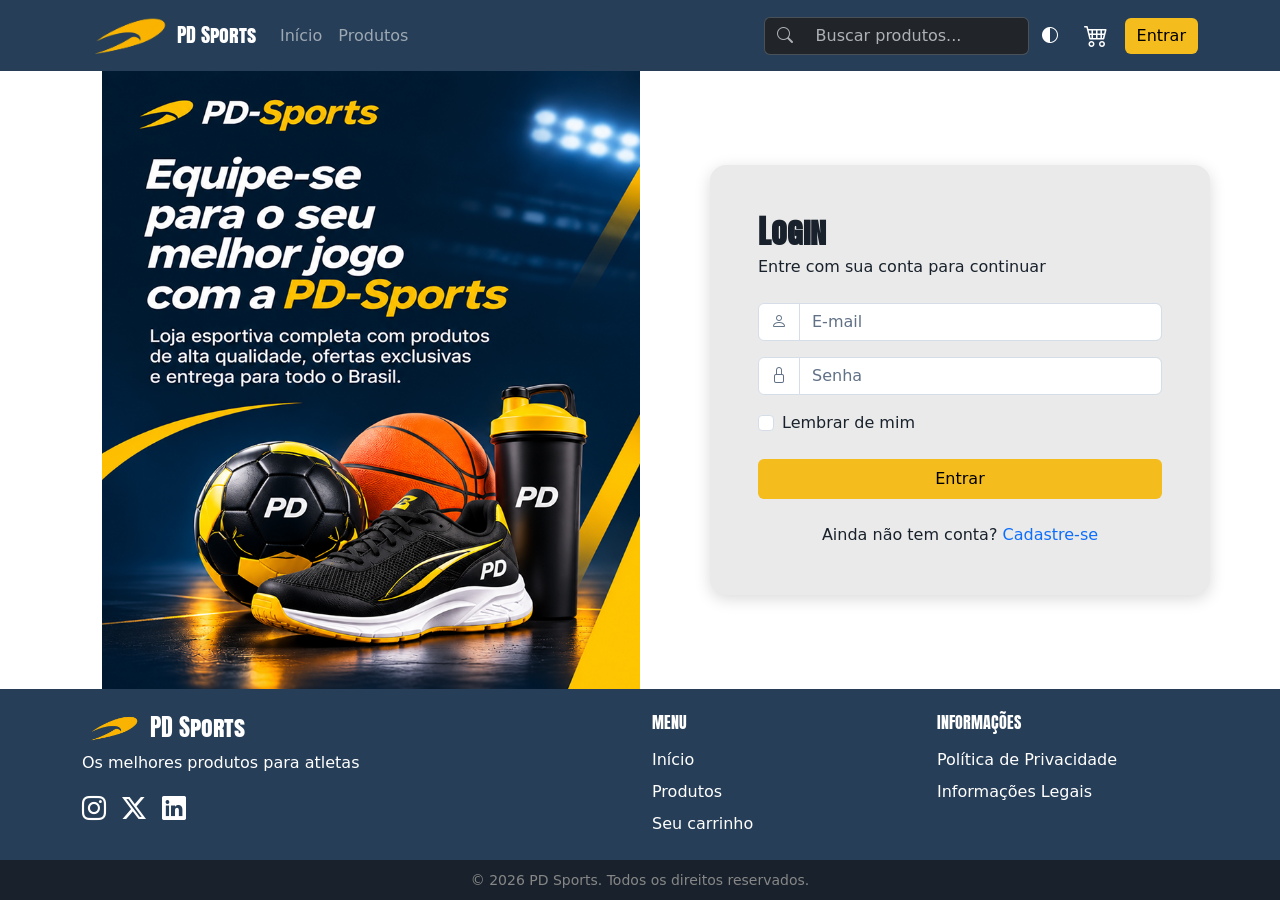
<file: paginas/admin/admin-lista-produtos.html>
<!DOCTYPE html>
<html lang="pt-br" hidden>

<head>
    <meta charset="UTF-8">
    <script src="../../js/tema.js"></script>
    <meta name="viewport" content="width=device-width, initial-scale=1.0">
    <title>Admin: Lista de Produtos | PD Sports</title>
    <link rel="icon" type="image/png" href="../../assets/imagens/logo.png">

    <link href="https://cdn.jsdelivr.net/npm/bootstrap@5.3.8/dist/css/bootstrap.min.css" rel="stylesheet"
        integrity="sha384-sRIl4kxILFvY47J16cr9ZwB07vP4J8+LH7qKQnuqkuIAvNWLzeN8tE5YBujZqJLB" crossorigin="anonymous">
    <link href="https://cdn.jsdelivr.net/npm/bootstrap-icons@1.11.3/font/bootstrap-icons.min.css" rel="stylesheet"
        integrity="sha384-XGjxtQfXaH2tnPFa9x+ruJTuLE3Aa6LhHSWRr1XeTyhezb4abCG4ccI5AkVDxqC+" crossorigin="anonymous">
    <link rel="stylesheet" href="../../assets/css/navbar.css">
    <link rel="stylesheet" href="../../assets/css/footer.css">
    <link rel="stylesheet" href="../../assets/css/estilos.css">
    <link rel="stylesheet" href="https://fonts.googleapis.com/css2?family=Vend+Sans:wght@400&display=swap">
    <link rel="stylesheet" href="../../assets/css/admin-lista-produtos.css">
</head>

<body class="d-flex flex-column min-vh-100">

    <header id="navbar">
        <nav class="navbar navbar-expand-lg" data-bs-theme="dark">
            <div class="container" id="navbarConteudo">
                <a href="../../index.html" class="navbar-brand">
                    <img src="../../assets/imagens/logo.png" alt="logo" class="logo-img"> PD Sports
                </a>

                <div class="d-flex align-items-center gap-1 ms-auto ms-lg-0 order-lg-last">
                  <button type="button" class="btn text-white" data-alternar-tema
                      aria-label="Alternar tema claro e escuro">
                      <i class="bi bi-circle-half" aria-hidden="true"></i>
                  </button>
                    <button class="btn text-white fs-4 lh-1 p-2 d-lg-none" type="button" data-bs-toggle="collapse"
                        data-bs-target="#buscaNavbar" aria-controls="buscaNavbar" aria-expanded="false"
                        aria-label="Abrir busca">
                        <i class="bi bi-search" aria-hidden="true"></i>
                    </button>
                    <a href="../login.html" class="btn btn-primary ms-1 d-none d-lg-inline-flex">Entrar</a>
                    <button class="btn text-white fs-4 lh-1 p-2 d-lg-none" type="button" data-bs-toggle="collapse"
                        data-bs-target="#menuNavbar" aria-controls="menuNavbar" aria-expanded="false"
                        aria-label="Abrir menu">
                        <i class="bi bi-list" aria-hidden="true"></i>
                    </button>
                </div>

                <div class="collapse navbar-collapse" id="menuNavbar" data-bs-parent="#navbarConteudo">
                    <ul class="navbar-nav me-lg-auto">
                        <li class="nav-item">
                            <a href="./dashboard.html" class="nav-link">Visão Geral</a>
                        </li>
                        <li class="nav-item">
                            <a href="./admin-lista-produtos.html" class="nav-link active"
                                aria-current="page">Produtos</a>
                        </li>
                    </ul>
                    <a href="../login.html" class="btn btn-primary d-lg-none my-2">Entrar</a>
                    <form class="d-none d-lg-flex" role="search" action="../catalogo.html" method="GET">
                      <div class="input-group">
                        <button type="submit" class="btn btn-busca" aria-label="Buscar"><i class="bi bi-search" aria-hidden="true"></i></button>
                        <input type="search" name="q" class="form-control" placeholder="Buscar produtos..." aria-label="Buscar produtos" />
                      </div>
                    </form>
                </div>

                <div class="collapse d-lg-none w-100" id="buscaNavbar" data-bs-parent="#navbarConteudo">
                    <form class="py-2" role="search" action="../catalogo.html" method="GET">
                      <div class="input-group">
                        <button type="submit" class="btn btn-busca" aria-label="Buscar"><i class="bi bi-search" aria-hidden="true"></i></button>
                        <input type="search" name="q" class="form-control" placeholder="Buscar produtos..." aria-label="Buscar produtos" />
                      </div>
                    </form>
                </div>
            </div>
        </nav>
    </header>

    <main class="flex-grow-1">
        <section class="container my-4">
            <div class="d-flex justify-content-between align-items-center mb-4 title">
                <h1 class="h3 fw-bold mb-0 titulo-secao">Produtos</h1>
                <a href="./produto.html" class="btn btn-primary d-inline-flex align-items-center gap-1">
                    <i class="bi bi-plus fs-5"></i> Adicionar Produto
                </a>
            </div>

            <div class="row g-3 my-3">
                <div class="col-12 col-md-4 col-lg-3">
                    <label for="filtro-modalidade" class="form-label mb-1">Modalidade</label>
                    <select id="filtro-modalidade" name="modalidade" class="inputs form-select">
                        <option value="">Todas as modalidades</option>
                    </select>
                </div>
                <div class="col-12 col-md-8 col-lg-9">
                    <label for="busca-produto" class="form-label mb-1">Pesquisar produto por nome</label>
                    <input type="search" id="busca-produto" class="inputs form-control" name="busca"
                        placeholder="Digite o nome do produto">
                </div>
            </div>

            <div class="table-responsive">
                <table class="table align-middle">
                    <thead>
                        <tr>
                            <th scope="col">Imagem</th>
                            <th scope="col">Produto</th>
                            <th scope="col">Modalidade</th>
                            <th scope="col">Preço</th>
                            <th scope="col">Destaque</th>
                            <th scope="col">Ações</th>
                        </tr>
                    </thead>

                    <tbody id="lista-produtos">
                        <tr>
                            <td>
                                <img src="../../assets/imagens/logo.png" alt="Imagem ilustrativa" width="60"
                                    height="60">
                            </td>
                            <td>Tênis de corrida</td>
                            <td>Corrida</td>
                            <td>R$ 199,90</td>
                            <td>Sim</td>
                            <td>
                                <button type="button" class="btn btn-primary btn-sm me-1" aria-label="Editar">
                                    <i class="bi bi-pencil-square"></i>
                                </button>
                                <button type="button" class="btn btn-danger btn-sm" aria-label="Excluir">
                                    <i class="bi bi-trash"></i>
                                </button>
                            </td>
                        </tr>
                    </tbody>
                </table>
            </div>
        </section>
    </main>

    <footer class="site-footer text-white">
        <div class="container py-4">
            <div class="row g-4">
                <div class="col-12 col-lg-6">
                    <h2 class="h4 fw-medium d-flex align-items-center gap-2"><a href="../../index.html" class="footer-brand d-flex align-items-center gap-2 text-white text-decoration-none"><img src="../../assets/imagens/logo.png" alt="" class="footer-logo" /> PD Sports</a></h2>
                    <p>Os melhores produtos para atletas</p>
                    <div class="d-flex align-items-center gap-3">
                        <a href="#" class="text-white" aria-label="Instagram"><i class="bi bi-instagram fs-4"></i></a>
                        <a href="#" class="text-white" aria-label="X"><i class="bi bi-twitter-x fs-4"></i></a>
                        <a href="#" class="text-white" aria-label="LinkedIn"><i class="bi bi-linkedin fs-4"></i></a>
                    </div>
                </div>

                <div class="col-6 col-lg-3">
                    <h2 class="h6 fw-medium text-uppercase mb-3">Menu</h2>
                    <ul class="list-unstyled d-flex flex-column gap-2 mb-0">
                        <li><a href="../../index.html" class="text-white">Início</a></li>
                        <li><a href="./admin-lista-produtos.html" class="text-white">Produtos</a></li>
                        <li><a href="../carrinho.html" class="text-white">Seu carrinho</a></li>
                    </ul>
                </div>

                <div class="col-6 col-lg-3">
                    <h2 class="h6 fw-medium text-uppercase mb-3">Informações</h2>
                    <ul class="list-unstyled d-flex flex-column gap-2 mb-0">
                        <li><a href="#" class="text-white">Política de Privacidade</a></li>
                        <li><a href="#" class="text-white">Informações Legais</a></li>
                    </ul>
                </div>
            </div>
        </div>

        <div class="footer-copyright text-center px-3 py-2">
            <small>© 2026 PD Sports. Todos os direitos reservados.</small>
        </div>
    </footer>




<!-- modal de exclusão -->
    <div class="modal fade" id="modalExcluir" tabindex="-1" aria-labelledby="tituloExcluir" aria-hidden="true">
        <div class="modal-dialog modal-dialog-centered">
            <div class="modal-content">
                <div class="modal-header">
                    <h2 class="modal-title fs-5" id="tituloExcluir">
                        Excluir produto
                    </h2>
                    <button type="button" class="btn-close" data-bs-dismiss="modal" aria-label="Fechar"></button>
                </div>

                <div class="modal-body">
                    <p>
                        Deseja excluir <strong id="nomeProdutoExcluir"></strong>?
                        Essa ação não pode ser desfeita.
                    </p>
                    <div id="erroExcluir" class="alert alert-danger d-none" role="alert"></div>
                </div>

                <div class="modal-footer">
                    <button type="button" class="btn btn-secondary" data-bs-dismiss="modal">Cancelar</button>
                    <button type="button" class="btn btn-danger" id="confirmarExclusao">Excluir</button>
                </div>
            </div>
        </div>
    </div>

    <div class="toast-container position-fixed bottom-0 end-0 p-3">
        <div id="toastExclusao" class="toast text-bg-success border-0" role="status" aria-live="polite"
            aria-atomic="true">
            <div class="d-flex">
                <div class="toast-body">Produto excluído com sucesso.</div>
                <button type="button" class="btn-close btn-close-white me-2 m-auto" data-bs-dismiss="toast"
                    aria-label="Fechar"></button>
            </div>
        </div>
    </div>







    <script src="https://cdn.jsdelivr.net/npm/bootstrap@5.3.8/dist/js/bootstrap.bundle.min.js"
        integrity="sha384-FKyoEForCGlyvwx9Hj09JcYn3nv7wiPVlz7YYwJrWVcXK/BmnVDxM+D2scQbITxI"
        crossorigin="anonymous"></script>
    <script type="module" src="../../js/paginas/admin-lista-produtos.js"></script>
    <script type="module" src="../../js/componentes/navbar.js"></script>
</body>

</html>
</file>
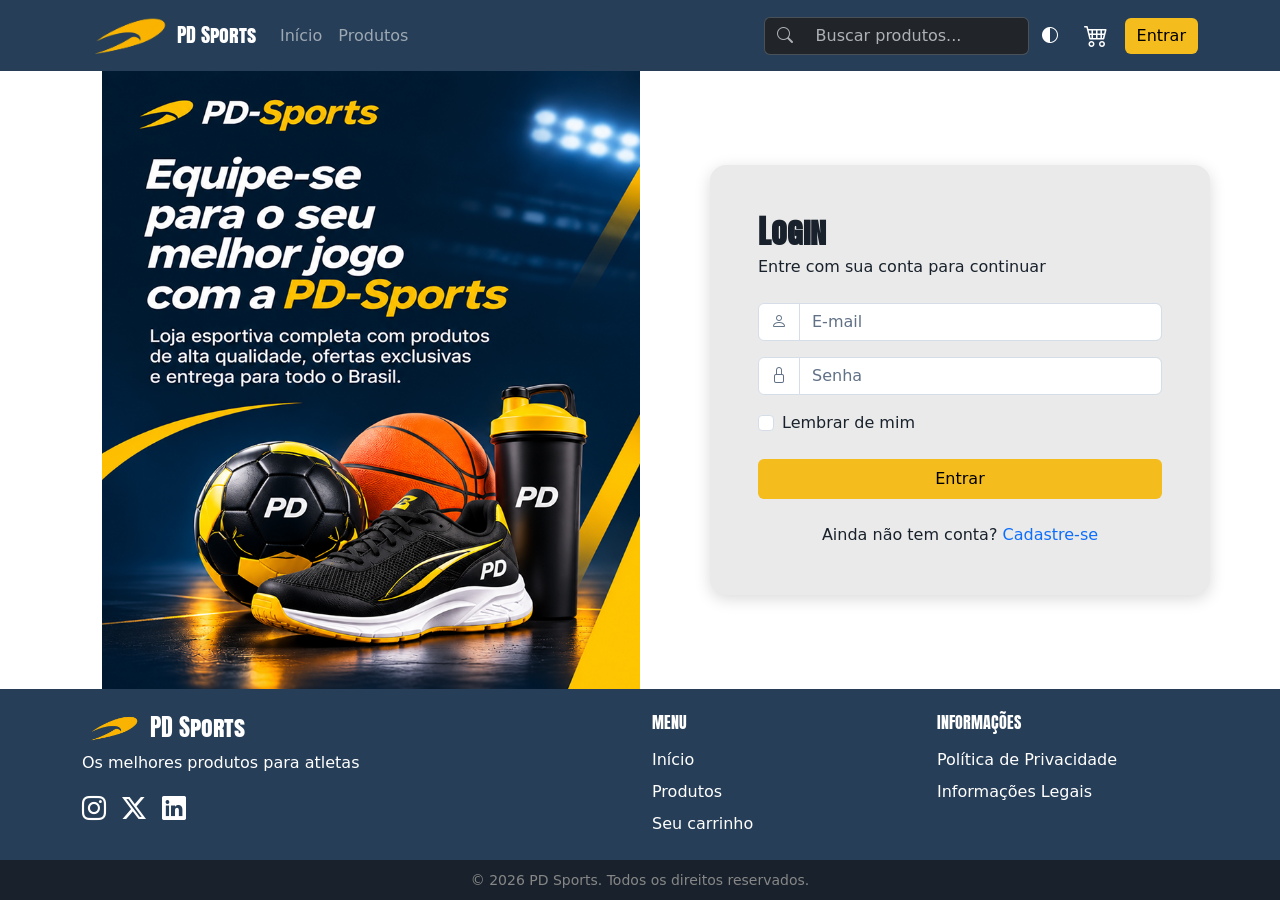
<file: paginas/admin/produto.html>
<!doctype html>
<html lang="pt-br" hidden>
  <head>
    <meta charset="UTF-8" />
    <script src="../../js/tema.js"></script>
    <meta name="viewport" content="width=device-width, initial-scale=1.0" />
    <title>Produto | PD Sports</title>
    <link rel="icon" type="image/png" href="../../assets/imagens/logo.png" />

    <link
      href="https://cdn.jsdelivr.net/npm/bootstrap@5.3.8/dist/css/bootstrap.min.css"
      rel="stylesheet"
      integrity="sha384-sRIl4kxILFvY47J16cr9ZwB07vP4J8+LH7qKQnuqkuIAvNWLzeN8tE5YBujZqJLB"
      crossorigin="anonymous"
    />
    <link
      href="https://cdn.jsdelivr.net/npm/bootstrap-icons@1.11.3/font/bootstrap-icons.min.css"
      rel="stylesheet"
      integrity="sha384-XGjxtQfXaH2tnPFa9x+ruJTuLE3Aa6LhHSWRr1XeTyhezb4abCG4ccI5AkVDxqC+"
      crossorigin="anonymous"
    />
    <link rel="stylesheet" href="../../assets/css/navbar.css" />
    <link rel="stylesheet" href="../../assets/css/footer.css" />
    <link rel="stylesheet" href="../../assets/css/breadcrumb.css" />
    <link rel="stylesheet" href="../../assets/css/admin-produto.css" />
  </head>

  <body class="d-flex flex-column min-vh-100">
    <header id="navbar">
      <nav class="navbar navbar-expand-lg" data-bs-theme="dark">
        <div class="container" id="navbarConteudo">
          <a href="../../index.html" class="navbar-brand">
            <img src="../../assets/imagens/logo.png" alt="logo" />
            PD Sports
          </a>

          <div
            class="d-flex align-items-center gap-1 ms-auto ms-lg-0 order-lg-last"
          >
            <button type="button" class="btn text-white" data-alternar-tema
                aria-label="Alternar tema claro e escuro">
                <i class="bi bi-circle-half" aria-hidden="true"></i>
            </button>
            <button
              class="btn text-white fs-4 lh-1 p-2 d-lg-none"
              type="button"
              data-bs-toggle="collapse"
              data-bs-target="#buscaNavbar"
              aria-controls="buscaNavbar"
              aria-expanded="false"
              aria-label="Abrir busca"
            >
              <i class="bi bi-search" aria-hidden="true"></i>
            </button>
            <a
              href="../carrinho.html"
              class="btn text-white fs-4 lh-1 p-2"
              aria-label="Carrinho"
            >
              <i class="bi bi-cart4" aria-hidden="true"></i>
            </a>
            <a
              href="../login.html"
              class="btn btn-primary ms-1 d-none d-lg-inline-flex"
              >Entrar</a
            >
            <button
              class="btn text-white fs-4 lh-1 p-2 d-lg-none"
              type="button"
              data-bs-toggle="collapse"
              data-bs-target="#menuNavbar"
              aria-controls="menuNavbar"
              aria-expanded="false"
              aria-label="Abrir menu"
            >
              <i class="bi bi-list" aria-hidden="true"></i>
            </button>
          </div>

          <div
            class="collapse navbar-collapse"
            id="menuNavbar"
            data-bs-parent="#navbarConteudo"
          >
            <ul class="navbar-nav me-lg-auto">
              <li class="nav-item">
                <a href="../../index.html" class="nav-link">Início</a>
              </li>
              <li class="nav-item">
                <a href="./admin-lista-produtos.html" class="nav-link">Produtos</a>
              </li>
            </ul>
            <a href="../login.html" class="btn btn-primary d-lg-none my-2">
              Entrar
            </a>
            <form class="d-none d-lg-flex" role="search" action="../catalogo.html" method="GET">
              <div class="input-group">
                <button type="submit" class="btn btn-busca" aria-label="Buscar"><i class="bi bi-search" aria-hidden="true"></i></button>
                <input type="search" name="q" class="form-control" placeholder="Buscar produtos..." aria-label="Buscar produtos" />
              </div>
            </form>
          </div>

          <div
            class="collapse d-lg-none w-100"
            id="buscaNavbar"
            data-bs-parent="#navbarConteudo"
          >
            <form class="py-2" role="search" action="../catalogo.html" method="GET">
              <div class="input-group">
                <button type="submit" class="btn btn-busca" aria-label="Buscar"><i class="bi bi-search" aria-hidden="true"></i></button>
                <input type="search" name="q" class="form-control" placeholder="Buscar produtos..." aria-label="Buscar produtos" />
              </div>
            </form>
          </div>
        </div>
      </nav>
    </header>

    <main class="container my-5 flex-grow-1">
      <nav aria-label="breadcrumb">
        <ol class="breadcrumb mb-2">
          <li class="breadcrumb-item"><a href="../../index.html">Início</a></li>
          <li class="breadcrumb-item">
            <a href="./admin-lista-produtos.html" id="linkLista">Produtos</a>
          </li>
          <li
            class="breadcrumb-item active"
            aria-current="page"
            id="breadcrumbAtual"
          >
            Novo Produto
          </li>
        </ol>
      </nav>
      <h1 class="h2 mb-4 titulo-secao" id="tituloPagina">Novo Produto</h1>

      <div
        class="alert alert-danger d-none"
        id="erroCarregamento"
        role="alert"
      ></div>

      <form id="formProduto" novalidate>
        <div class="row g-4">
          <div class="col-12 col-lg-6">
            <div class="mb-3">
              <label for="campoNome" class="form-label">Nome</label>
              <input
                type="text"
                class="form-control"
                id="campoNome"
                name="nome"
                placeholder="Camisa do Galo..."
                maxlength="120"
                autocomplete="off"
              />
              <div class="invalid-feedback"></div>
            </div>

            <div class="row g-3 mb-3">
              <div class="col-6">
                <label for="campoModalidade" class="form-label">Modalidade</label>
                <select
                  class="form-select"
                  id="campoModalidade"
                  name="modalidade"
                >
                  <option value="">Carregando...</option>
                </select>
                <div class="invalid-feedback"></div>
              </div>
              <div class="col-6">
                <label for="campoCategoria" class="form-label">Categoria</label>
                <select class="form-select" id="campoCategoria" name="categoria">
                  <option value="">Selecione...</option>
                </select>
                <div class="invalid-feedback"></div>
              </div>
            </div>

            <div class="row g-3 mb-3">
              <div class="col-6">
                <label for="campoGenero" class="form-label">Gênero</label>
                <select class="form-select" id="campoGenero" name="genero">
                  <option value="">Selecione...</option>
                  <option value="masc">Masculino</option>
                  <option value="fem">Feminino</option>
                  <option value="unissex">Unissex</option>
                </select>
                <div class="invalid-feedback"></div>
              </div>
              <div class="col-6">
                <label for="campoMarca" class="form-label">Marca</label>
                <input
                  type="text"
                  class="form-control"
                  id="campoMarca"
                  name="marca"
                  placeholder="Adidas..."
                  maxlength="40"
                  autocomplete="off"
                  list="listaMarcas"
                />
                <datalist id="listaMarcas"></datalist>
                <div class="invalid-feedback"></div>
              </div>
            </div>

            <div class="row g-3 mb-3">
              <div class="col-6">
                <label for="campoCorPrincipal" class="form-label">Cor</label>
                <div class="input-group has-validation">
                  <span class="input-group-text">
                    <span class="amostra-cor" id="amostraCorPrincipal" aria-hidden="true"></span>
                  </span>
                  <select class="form-select" id="campoCorPrincipal" name="cor">
                    <option value="">Selecione...</option>
                  </select>
                  <div class="invalid-feedback"></div>
                </div>
              </div>
              <div class="col-6">
                <label for="campoCorSecundaria" class="form-label"
                  >Segunda cor <span class="text-body-secondary">(opcional)</span></label
                >
                <div class="input-group">
                  <span class="input-group-text">
                    <span class="amostra-cor" id="amostraCorSecundaria" aria-hidden="true"></span>
                  </span>
                  <select class="form-select" id="campoCorSecundaria" name="corSecundaria">
                    <option value="">Nenhuma</option>
                  </select>
                </div>
              </div>
            </div>

            <div class="mb-3">
              <label for="campoDescricao" class="form-label">Descrição</label>
              <textarea
                class="form-control"
                id="campoDescricao"
                name="descricao"
                rows="3"
                placeholder="Descreva o produto..."
              ></textarea>
              <div class="invalid-feedback"></div>
              <div class="form-text">
                A descrição deve ter entre 10 e 500 caracteres.
              </div>
            </div>

            <div class="row g-3 mb-3">
              <div class="col-6">
                <label for="campoPreco" class="form-label">Preço (R$)</label>
                <input
                  type="text"
                  inputmode="decimal"
                  class="form-control"
                  id="campoPreco"
                  name="preco"
                  placeholder="100,00"
                  autocomplete="off"
                />
                <div class="invalid-feedback"></div>
              </div>
              <div class="col-6" id="colunaEstoque">
                <label for="campoEstoque" class="form-label"
                  >Estoque inicial</label
                >
                <input
                  type="text"
                  inputmode="numeric"
                  class="form-control"
                  id="campoEstoque"
                  name="estoque"
                  placeholder="100"
                  autocomplete="off"
                />
                <div class="invalid-feedback"></div>
              </div>
            </div>

            <div class="form-check mb-3">
              <input
                class="form-check-input"
                type="checkbox"
                id="campoDestaque"
                name="destaque"
              />
              <label class="form-check-label" for="campoDestaque"
                >Marcar produto como destaque</label
              >
              <div class="form-text">
                Ao marcar, o produto será exibido na página inicial.
              </div>
            </div>
          </div>

          <div class="col-12 col-lg-6">
            <div class="mb-3">
              <label for="campoVariante" class="form-label"
                >Variantes do Produto</label
              >
              <div class="d-flex gap-2">
                <input
                  type="text"
                  class="form-control"
                  id="campoVariante"
                  placeholder="40, M..."
                  maxlength="30"
                  autocomplete="off"
                />
                <button
                  type="button"
                  class="btn btn-secondary text-nowrap"
                  id="botaoAdicionarVariante"
                >
                  <i class="bi bi-plus-lg" aria-hidden="true"></i> Adicionar
                </button>
              </div>
              <ul
                class="d-flex flex-wrap gap-2 p-0 mt-2 mb-1"
                id="listaVariantes"
                aria-label="Variantes adicionadas"
              ></ul>
              <div class="form-text">
                Tamanhos ou numerações (ex.: 38, 39, P, M). Deixe sem nenhuma
                variante caso o produto tenha tamanho único.
              </div>
            </div>

            <div class="mb-3">
              <label for="campoImagem" class="form-label">Imagem (URL)</label>
              <input
                type="url"
                class="form-control"
                id="campoImagem"
                name="imagem"
                placeholder="https://..."
                autocomplete="off"
              />
              <div class="invalid-feedback"></div>
              <div class="previa-imagem mt-3" id="previaImagem" hidden>
                <img
                  src=""
                  alt="Pré-visualização da imagem do produto"
                  id="previaImagemImg"
                />
              </div>
              <div class="form-text text-danger" id="previaImagemErro" hidden>
                Não foi possível carregar a imagem desta URL.
              </div>
            </div>
          </div>
        </div>

        <div class="d-flex justify-content-end gap-2 mt-4">
          <a
            href="./admin-lista-produtos.html"
            class="btn btn-outline-tema"
            id="botaoCancelar"
            >Cancelar</a
          >
          <button type="submit" class="btn btn-primary px-4" id="botaoSalvar">
            Salvar
          </button>
        </div>
      </form>
    </main>

    <div class="toast-container position-fixed bottom-0 end-0 p-3">
      <div
        class="toast align-items-center border-0"
        id="toastAviso"
        role="status"
        aria-live="polite"
        aria-atomic="true"
      >
        <div class="d-flex">
          <div class="toast-body" id="toastMensagem"></div>
          <button
            type="button"
            class="btn-close btn-close-white me-2 m-auto"
            data-bs-dismiss="toast"
            aria-label="Fechar"
          ></button>
        </div>
      </div>
    </div>

    <footer class="site-footer text-white">
      <div class="container py-4">
        <div class="row g-4">
          <div class="col-12 col-lg-6">
            <h2 class="h4 fw-medium d-flex align-items-center gap-2"><a href="../../index.html" class="footer-brand d-flex align-items-center gap-2 text-white text-decoration-none"><img src="../../assets/imagens/logo.png" alt="" class="footer-logo" /> PD Sports</a></h2>
            <p>Os melhores produtos para atletas</p>

            <div class="d-flex align-items-center gap-3">
              <a href="#" class="text-white" aria-label="Instagram">
                <i class="bi bi-instagram fs-4" aria-hidden="true"></i>
              </a>
              <a href="#" class="text-white" aria-label="X">
                <i class="bi bi-twitter-x fs-4" aria-hidden="true"></i>
              </a>
              <a href="#" class="text-white" aria-label="LinkedIn">
                <i class="bi bi-linkedin fs-4" aria-hidden="true"></i>
              </a>
            </div>
          </div>

          <!-- Menu: metade no celular, um quarto no desktop -->
          <div class="col-6 col-lg-3">
            <h2 class="h6 fw-medium text-uppercase mb-3">Menu</h2>

            <ul class="list-unstyled d-flex flex-column gap-2 mb-0">
              <li>
                <a href="../../index.html" class="text-white"> Início </a>
              </li>
              <li>
                <a href="./admin-lista-produtos.html" class="text-white">Produtos</a>
              </li>
              <li>
                <a href="../carrinho.html" class="text-white">Seu carrinho</a>
              </li>
            </ul>
          </div>

          <!-- Informações -->
          <div class="col-6 col-lg-3">
            <h2 class="h6 fw-medium text-uppercase mb-3">Informações</h2>

            <ul class="list-unstyled d-flex flex-column gap-2 mb-0">
              <li>
                <a href="#" class="text-white"> Política de Privacidade </a>
              </li>
              <li>
                <a href="#" class="text-white"> Informações Legais </a>
              </li>
            </ul>
          </div>
        </div>
      </div>

      <!-- Faixa inferior -->
      <div class="footer-copyright text-center px-3 py-2">
        <small>© 2026 PD Sports. Todos os direitos reservados.</small>
      </div>
    </footer>

    <script
      src="https://cdn.jsdelivr.net/npm/bootstrap@5.3.8/dist/js/bootstrap.bundle.min.js"
      integrity="sha384-FKyoEForCGlyvwx9Hj09JcYn3nv7wiPVlz7YYwJrWVcXK/BmnVDxM+D2scQbITxI"
      crossorigin="anonymous"
    ></script>
    <script type="module" src="../../js/paginas/admin-produto.js"></script>
    <script type="module" src="../../js/componentes/navbar.js"></script>
  </body>
</html>
</file>
<file: assets/css/footer.css>
.site-footer {
    background-color: var(--base-navegacao);
}

.footer-copyright {
    background-color: var(--base-estrutura);
    color: var(--base-muted-foreground);
}

.footer-logo {
    width: 60px;
    height: auto;
    object-fit: contain;
}
</file>
<file: assets/css/card.css>
.product-card figure {
    width: 100%;
    height: 227px;
    border-radius: 10px;
    margin: 0 auto;

}
.product-card img {
    width: 100%;
    height: 100%;
    object-fit: cover;
    border-radius: 10px;
    
}

.card {
    padding: 10px;
    max-width: 280px;
    transition: .3s;
    height: 420px;
    margin: 0 auto;

    &:hover {
        scale: 1.02;
    }
}

.card-bottom {
    display: flex;
    flex-direction: column;
    align-items: start;
    gap: 5px;
    justify-content: space-between;
}

.card-bottom a {
    width: 100%;
}

/* Tipografia e espaçamento dos textos do card no Figma. */
.product-card {
    font-family: 'Vend Sans', sans-serif;
    color: var(--texto-principal);
    gap: 9px;
}

.product-card figure {
    margin-bottom: 0;
}

.card .product-name,
.card .product-price {
    margin: 0;
    font-weight: 400;
    line-height: normal;
    letter-spacing: 0;
}

.card .product-name {
    font-size: 16px;
    overflow-wrap: anywhere;
}

.card .product-price {
    font-size: 24px;
    white-space: nowrap;
}

.product-card .btn {
    font-family: inherit;
    font-size: 12px;
    font-weight: 400;
    line-height: normal;
    min-height: 39px;
    display: flex;
    align-items: center;
    justify-content: center;
}
</file>
<file: assets/css/login.css>
@import url('estilos.css');

/* A coluna da imagem tem a altura da linha (definida pelo formulário). A largura (proporção da arte,
   785x901) é ajustada por js/paginas/login.js; sem JS ela ocupa metade da tela; o limite é 60% para sobrar espaço ao formulário. */
.row > .login-imagem {
    position: relative;
    flex: 0 0 auto;
    width: 50%;
    max-width: 60%;
    overflow: hidden;
}

.login-imagem-img {
    position: absolute;
    inset: 0;
    width: 100%;
    height: 100%;
    object-fit: contain;
    object-position: right center;
}

.login-card {
    max-width: 500px;
    border: none;
    border-radius: 16px;
    box-shadow: 0 4px 16px rgba(0, 0, 0, .15);
}

.login-card a.link-cadastro {
    color: var(--bs-link-color);

    &:hover {
        color: var(--bs-link-hover-color);
    }
}

.login-card .input-group-text {
    background-color: var(--pagina-fundo);
    color: var(--texto-secundario);
}

.login-card .form-control:focus {
    border-color: var(--base-secondary);
    box-shadow: 0 0 0 .2rem rgba(65, 111, 168, .25);
}
</file>
<file: assets/css/breadcrumb.css>
/* Breadcrumb com separador "›" */

.breadcrumb {
  --bs-breadcrumb-divider: "›";
  --bs-breadcrumb-divider-color: var(--bs-secondary-color);
  --bs-breadcrumb-item-active-color: var(--bs-secondary-color);
}

.breadcrumb-item a {
  color: inherit;
  text-decoration: none;
}

.breadcrumb-item a:hover,
.breadcrumb-item a:focus-visible {
  text-decoration: underline;
}
</file>
<file: assets/css/carrinho.css>
/* Estilos específicos da tela de carrinho */

.item-carrinho-img {
    width: 64px;
    height: 64px;
    object-fit: cover;
    border-radius: 8px;
    flex-shrink: 0;
}

a.item-carrinho-info {
    color: var(--texto-principal);
    font-weight: 500;
    overflow-wrap: anywhere;
    word-break: break-word;
}

a.item-carrinho-info:hover {
    color: var(--bs-link-color);
}

.seletor-quantidade-carrinho {
    display: inline-flex;
    align-items: center;
    border: 1px solid var(--card-borda);
    border-radius: 6px;
    background-color: var(--pagina-fundo);
    overflow: hidden;
}

.seletor-quantidade-carrinho button {
    width: 32px;
    height: 32px;
    border: 0;
    background: transparent;
    cursor: pointer;
    font-size: 1rem;
    display: inline-flex;
    align-items: center;
    justify-content: center;
    color: var(--texto-principal);
    transition: background-color 0.2s;
}

.seletor-quantidade-carrinho button:hover:not(:disabled) {
    background-color: var(--base-primary-hover);
    color: var(--base-primary-foreground);
}

.seletor-quantidade-carrinho button:disabled {
    opacity: 0.4;
    cursor: not-allowed;
}

.seletor-quantidade-carrinho button.limite-atingido,
.seletor-quantidade-carrinho button.limite-atingido:hover {
    background-color: var(--bs-danger-bg-subtle, #f8d7da);
    color: var(--bs-danger-text-emphasis);
    cursor: not-allowed;
}

.seletor-quantidade-carrinho span {
    min-width: 36px;
    text-align: center;
    font-size: 0.9rem;
    font-weight: 600;
    font-variant-numeric: tabular-nums;
}

#tabela-carrinho th,
#tabela-carrinho td {
    vertical-align: middle;
}

/* Responsividade no mobile: converte a tabela em cards empilhados sem rolagem horizontal */
@media (max-width: 768px) {
    .table-responsive {
        overflow-x: visible !important;
    }

    #tabela-carrinho thead {
        display: none;
    }

    #tabela-carrinho,
    #tabela-carrinho tbody,
    #tabela-carrinho tr {
        display: block;
        width: 100%;
    }

    #tabela-carrinho tr {
        padding: 1rem;
        margin-bottom: 0.75rem;
        border: 1px solid var(--card-borda);
        border-radius: 8px;
        background-color: var(--pagina-fundo);
    }

    #tabela-carrinho td {
        display: flex;
        justify-content: space-between;
        align-items: center;
        padding: 0.4rem 0;
        border: none;
        width: 100%;
        text-align: right;
    }

    #tabela-carrinho td::before {
        content: attr(data-rotulo);
        font-weight: 600;
        color: var(--texto-secundario);
        font-size: 0.85rem;
        text-align: left;
    }

    /* Célula do produto: imagem e nome ocupam a linha inteira */
    #tabela-carrinho td[data-rotulo="Produto"] {
        display: block;
        padding-bottom: 0.75rem;
        border-bottom: 1px solid var(--card-borda);
        margin-bottom: 0.5rem;
        text-align: left;
    }

    #tabela-carrinho td[data-rotulo="Produto"]::before {
        display: none;
    }

    /* Célula de ações (remover) */
    #tabela-carrinho td[data-rotulo="Ações"] {
        justify-content: flex-end;
        padding-top: 0.75rem;
        margin-top: 0.5rem;
        border-top: 1px dashed var(--card-borda);
    }

    #tabela-carrinho td[data-rotulo="Ações"]::before {
        display: none;
    }

    .item-carrinho-img {
        width: 56px;
        height: 56px;
    }
}

/* Frete: formulário de CEP e resultado */
#form-frete .form-control {
    border-color: var(--card-borda);
}

#form-frete .form-control:focus {
    border-color: var(--bs-link-color);
    box-shadow: 0 0 0 0.2rem rgba(65, 111, 168, 0.25);
}

#form-frete .form-control.is-invalid {
    border-color: var(--bs-danger, #dc3545);
}

#form-frete .btn-secondary {
    background-color: var(--bs-link-color);
    border: none;
    color: var(--base-secondary-foreground);
}

#form-frete .btn-secondary:hover:not(:disabled) {
    background-color: var(--base-secondary-hover);
    color: var(--base-secondary-foreground);
}

#form-frete a {
    color: var(--bs-link-color);
}

.resultado-frete {
    padding: 0.75rem;
    border: 1px solid var(--card-borda);
    border-radius: 8px;
    font-size: 0.9rem;
    overflow-wrap: anywhere;
}

.resultado-frete .endereco-frete {
    color: var(--texto-secundario);
}

.pd-badge-sucesso {
    background-color: var(--bs-success-bg-subtle, #d1e7dd);
    color: var(--bs-success-text-emphasis, #0a3622);
    border: 1px solid var(--bs-success, #198754);
}

.frete-gratis {
    color: var(--bs-success-text-emphasis);
}
</file>
<file: assets/css/catalogo.css>
@import url("./variaveis.css");

#filtro-modalidades {
  width: 100%;
  overflow-x: auto;
  padding: 20px 10px 0 10px;
  scrollbar-width: none;
}

#filtro-modalidades::-webkit-scrollbar {
  display: none;
}

#filtro-modalidades .btn {
  border: 0;
  border-bottom: 2px solid transparent;
  border-radius: 0;
  background-color: transparent;
  box-shadow: none;
}

#filtro-modalidades .btn.border-bot {
  border-bottom-color: var(--base-primary);
}

.outer-container {
  border-bottom: 2px solid var(--card-borda);
}

/* `hidden` precisa vencer utilitários como .d-flex do Bootstrap. */
main [hidden] {
  display: none !important;
}

.titulo-catalogo {
  font-size: var(--titulo-lg);
  text-transform: uppercase;
}

/* ---------- Categorias em chips (celular) ---------- */

.chips-categorias {
  overflow-x: auto;
  scrollbar-width: none;
  margin-right: calc(var(--bs-gutter-x) * -0.5);
  padding-bottom: 2px;
}

.chips-categorias::-webkit-scrollbar {
  display: none;
}

.chip-categoria {
  flex-shrink: 0;
  padding: 6px 12px;
  border: 1px solid var(--texto-principal);
  border-radius: 999px;
  background-color: transparent;
  color: var(--texto-principal);
  font-size: 0.875rem;
  white-space: nowrap;
}

.chip-categoria.ativo {
  background-color: var(--base-estrutura);
  border-color: var(--base-estrutura);
  color: #fff;
}

:root[data-bs-theme="dark"] .chip-categoria.ativo {
  background-color: var(--texto-principal);
  border-color: var(--texto-principal);
  color: var(--base-estrutura);
}

.botao-abrir-filtros {
  color: var(--texto-principal);
}

.contador-filtros {
  display: inline-grid;
  place-items: center;
  min-width: 24px;
  height: 24px;
  padding: 0 6px;
  border-radius: 999px;
  background-color: var(--base-estrutura);
  color: #fff;
  font-size: var(--texto-sm);
}

:root[data-bs-theme="dark"] .contador-filtros {
  background-color: var(--base-primary);
  color: var(--base-primary-foreground);
}

/* ---------- Filtros ativos ---------- */

.chip-filtro-ativo {
  display: inline-flex;
  align-items: center;
  gap: 8px;
  padding: 2px 6px;
  border: 1px solid var(--texto-principal);
  border-radius: 2px;
  background-color: transparent;
  color: var(--texto-principal);
  font-size: var(--texto-sm);
}

.chip-filtro-ativo .bi {
  font-size: 0.625rem;
}

.chip-filtro-ativo:hover {
  border-color: var(--info-error);
  color: var(--info-error);
}

.botao-limpar-filtros {
  padding: 0;
  color: var(--texto-principal);
  font-size: var(--texto-sm);
  text-decoration: underline;
  text-decoration-color: var(--base-secondary);
  text-underline-offset: 3px;
}

/* ---------- Painel de filtros ---------- */

.painel-filtros-offcanvas {
  --bs-offcanvas-width: min(340px, 90vw);
  --bs-offcanvas-bg: var(--pagina-fundo);
  --bs-offcanvas-color: var(--texto-principal);
}

.painel-filtros {
  display: flex;
  flex-direction: column;
  background-color: var(--pagina-fundo);
  color: var(--texto-principal);
}

@media (min-width: 992px) {
  .painel-filtros {
    border: 1px solid var(--card-borda);
    border-radius: 4px;
    box-shadow: 0 2px 8px rgba(0, 0, 0, 0.12);
    overflow: hidden;
  }
}

@media (max-width: 991.98px) {
  .painel-filtros {
    height: 100%;
  }

  .painel-filtros-corpo {
    flex: 1;
    overflow-y: auto;
  }
}

.painel-filtros-cabecalho {
  display: flex;
  align-items: center;
  justify-content: space-between;
  gap: 8px;
  padding: 10px 14px;
  background-color: var(--base-navegacao);
  color: #fff;
}

.painel-filtros-titulo {
  display: flex;
  align-items: center;
  gap: 8px;
  margin: 0;
  margin-right: auto;
  font-family: var(--font-texto);
  font-size: var(--texto-md);
  font-weight: 700;
  text-transform: uppercase;
}

.painel-filtros-titulo .bi {
  color: var(--base-primary);
  font-size: 1.25rem;
}

.painel-filtros-cabecalho .btn-link {
  color: #fff;
  font-size: var(--texto-sm);
  text-decoration: none;
}

.painel-filtros-cabecalho .btn-link:hover {
  text-decoration: underline;
}

.painel-filtros-corpo {
  padding: 0 10px;
}

.painel-filtros-rodape {
  padding: 16px;
}

.secao-filtro {
  padding: 12px 0;
}

.secao-filtro summary {
  display: flex;
  align-items: center;
  justify-content: space-between;
  padding: 4px 0;
  cursor: pointer;
  font-size: var(--texto-md);
  list-style: none;
}

.secao-filtro summary::-webkit-details-marker {
  display: none;
}

.secao-filtro summary .bi {
  transition: transform 0.2s ease;
}

.secao-filtro:not([open]) summary .bi {
  transform: rotate(180deg);
}

.secao-filtro-conteudo {
  padding-top: 10px;
}

.lista-opcoes {
  display: flex;
  flex-direction: column;
  gap: 10px;
}

.ver-mais > .lista-opcoes {
  margin-top: 10px;
}

.opcao-filtro {
  display: flex;
  align-items: center;
  gap: 8px;
  cursor: pointer;
  font-size: 0.8125rem;
}

.opcao-filtro .form-check-input {
  flex-shrink: 0;
  border-color: var(--texto-principal);
}

.opcao-filtro .form-check-input:checked {
  background-color: var(--base-secondary);
  border-color: var(--base-secondary);
}

.opcao-filtro-rotulo {
  flex: 1;
}

.opcao-filtro-quantidade {
  color: var(--texto-secundario);
  font-size: var(--texto-md);
}

.ver-mais > summary {
  margin-top: 10px;
  cursor: pointer;
  list-style: none;
  color: var(--base-secondary);
  font-size: var(--texto-sm);
}

.ver-mais > summary::-webkit-details-marker {
  display: none;
}

.ver-mais[open] > summary {
  display: none;
}

.grade-tamanhos {
  display: grid;
  grid-template-columns: repeat(4, 1fr);
  gap: 10px;
  padding: 0 8px;
}

.botao-tamanho {
  width: 100%;
  padding: 4px 0;
  border: 1px solid var(--texto-principal);
  border-radius: 2px;
  color: var(--texto-principal);
  font-size: var(--texto-sm);
}

.btn-check:checked + .botao-tamanho {
  background-color: var(--base-primary);
  border-color: var(--base-primary-foreground);
  color: var(--base-primary-foreground);
}

.campo-preco {
  width: 0;
  flex: 1;
  border-color: var(--base-secondary);
  border-radius: 8px;
  text-align: center;
}

.botao-ok {
  flex: 1.2;
  background-color: var(--base-secondary);
  border: none;
  color: var(--base-secondary-foreground);
  font-size: var(--texto-sm);
}

.botao-ok:hover {
  background-color: var(--base-secondary-hover);
  color: var(--base-secondary-foreground);
}

.amostras-cores {
  display: flex;
  flex-wrap: wrap;
  gap: 14px;
}

.amostra-cor-filtro {
  display: block;
  width: 28px;
  height: 28px;
  border: 1px solid var(--texto-secundario);
  border-radius: 50%;
  background-color: var(--cor-amostra);
  cursor: pointer;
}

.btn-check:checked + .amostra-cor-filtro {
  outline: 2px solid var(--base-secondary);
  outline-offset: 2px;
}

.btn-check:focus-visible + .amostra-cor-filtro,
.btn-check:focus-visible + .botao-tamanho {
  outline: 2px solid var(--base-primary);
  outline-offset: 2px;
}

.ordering-dropdown {
  background-color: var(--card-fundo);
  border-color: var(--texto-secundario);
}

/* Paginação */
.pagination {
  --bs-pagination-color: var(--texto-principal);
  --bs-pagination-bg: var(--pagina-fundo);
  --bs-pagination-border-color: var(--card-borda);
  --bs-pagination-hover-color: var(--texto-principal);
  --bs-pagination-hover-bg: var(--bs-tertiary-bg);
  --bs-pagination-hover-border-color: var(--card-borda);
  --bs-pagination-focus-color: var(--texto-principal);
  --bs-pagination-focus-bg: var(--bs-tertiary-bg);
  --bs-pagination-focus-box-shadow: 0 0 0 0.25rem rgba(244, 188, 29, 0.25);
  --bs-pagination-active-color: var(--base-primary-foreground);
  --bs-pagination-active-bg: var(--base-primary);
  --bs-pagination-active-border-color: var(--base-primary);
  --bs-pagination-disabled-color: var(--texto-secundario);
  --bs-pagination-disabled-bg: transparent;
  --bs-pagination-disabled-border-color: var(--card-borda);
}

.pagination .page-link {
  border-radius: 4px;
  font-family: var(--font-texto);
  font-size: var(--texto-md);
  min-width: 40px;
  text-align: center;
}

.pagination .page-item.active .page-link {
  font-weight: 600;
}
</file>
<file: assets/css/admin-lista-produtos.css>
@import url('./variaveis.css');

.inputs {
    background-color: var(--card-fundo);
    outline: none;
    border: 1px solid var(--card-borda);
    padding: 10px;
    color: var(--texto-principal);
    border-radius: 4px;
}

@media (max-width:340px) {
   .title {
    flex-direction: column;
   }
}
</file>
<file: assets/css/admin-produto.css>
@import url("estilos.css");

.form-control,
.form-select {
  border-color: var(--card-borda);
}

.form-control:focus,
.form-select:focus {
  border-color: var(--base-secondary);
  box-shadow: 0 0 0 0.2rem rgba(65, 111, 168, 0.25);
}

.btn-secondary {
  background-color: var(--base-secondary);
  border: none;
  color: var(--base-secondary-foreground);

  &:hover {
    background-color: var(--base-secondary-hover);
    color: var(--base-secondary-foreground);
  }
}

.chip-variante {
  display: inline-flex;
  align-items: center;
  gap: 0.25rem;
  padding: 0.125rem 0.5rem;
  border: 1px solid var(--texto-principal);
  font-size: 0.875rem;
}

.chip-variante button {
  border: 0;
  background: none;
  color: inherit;
  line-height: 1;
  padding: 0;
}

.amostra-cor {
  display: inline-block;
  width: 1rem;
  height: 1rem;
  border: 1px solid var(--texto-principal);
  border-radius: 50%;
  background: transparent;
}

.previa-imagem {
  width: 200px;
  aspect-ratio: 1;
  border: 1px solid var(--texto-principal);
  background-color: var(--card-fundo);
}

.previa-imagem img {
  width: 100%;
  height: 100%;
  object-fit: cover;
}

.toast.toast-sucesso {
  background-color: var(--info-success);
  color: #fff;
}

.toast.toast-erro {
  background-color: var(--info-error);
  color: #fff;
}
</file>
<file: assets/css/navbar.css>
@import url('estilos.css');
@import url('variaveis.css');

/* O resto da navbar usa classes nativas do Bootstrap; aqui só a cor da marca. */
header {
    background-color: var(--base-navegacao);
    position: sticky;
    top: 0;
    z-index: 10;
}

.navbar-brand {
    font-family: var(--font-titulo);
}

.btn-busca {
    --bs-btn-bg: var(--bs-body-bg);
    --bs-btn-color: var(--bs-secondary-color);
    --bs-btn-border-color: var(--bs-border-color);
    --bs-btn-hover-bg: var(--bs-btn-bg);
    --bs-btn-hover-color: #fff;
    --bs-btn-hover-border-color: var(--bs-btn-border-color);
    --bs-btn-active-bg: var(--bs-btn-bg);
    --bs-btn-active-color: var(--bs-btn-color);
    --bs-btn-active-border-color: var(--bs-btn-border-color);
    border-right: 0;
}

.btn-busca:focus-visible {
    color: #fff;
    background-color: var(--bs-btn-bg);
    border-color: var(--bs-btn-border-color);
}

.btn-busca:active:hover {
    color: #fff;
}

.btn-busca + .form-control {
    border-left: 0;
}

.logo-img,
.navbar-brand img {
    width: 90px;
    height: auto;
    object-fit: contain;
    transition: width 0.2s ease;
}

header p,
header a {
    color: var(--base-neutral);
}

.menu-mobile a {
    color: var(--texto-principal);
    border-bottom: 1px solid var(--card-borda);
}

/* Garante alinhamento e responsividade perfeita no mobile sem quebra de linha */
@media (max-width: 991.98px) {
    header .navbar > .container,
    header .navbar > .container-fluid {
        display: flex;
        flex-wrap: wrap;
        align-items: center;
        justify-content: space-between;
    }

    .navbar-brand {
        display: inline-flex;
        align-items: center;
        gap: 0.4rem;
        white-space: nowrap;
        max-width: calc(100% - 130px);
    }

    header .navbar .d-flex.align-items-center {
        flex-shrink: 0;
    }
}

@media (max-width: 576px) {
    header .navbar > .container,
    header .navbar > .container-fluid {
        padding-left: 0.75rem;
        padding-right: 0.75rem;
    }

    .logo-img,
    .navbar-brand img {
        width: 55px;
    }

    .navbar-brand {
        font-size: 1.05rem;
        margin-right: 0.25rem;
        max-width: calc(100% - 110px);
    }

    /* Reduz o tamanho dos botões de ação e ícones no mobile para caber perfeitamente sem quebrar */
    header .navbar .btn,
    header .navbar a.btn {
        padding: 0.25rem 0.35rem !important;
    }

    header .navbar .btn.fs-4,
    header .navbar a.btn.fs-4 {
        font-size: 1.25rem !important;
        line-height: 1 !important;
    }

    header .navbar .navbar-toggler {
        padding: 0.25rem 0.35rem !important;
    }

    header .navbar .d-flex.align-items-center {
        gap: 0.25rem !important;
    }
}
</file>
<file: assets/css/index.css>
@import url('variaveis.css');

/* Largura fixa sem utilitário equivalente no Bootstrap; a altura acompanha a maior categoria. */
.categoria-link {
    width: 140px;
}

.categoria-circulo {
    width: 110px;
    height: 110px;
}


.hero {
    height: 450px;
    width: 100%;
}

.hero img {
    object-fit: cover;
    height: 100%;
    width: 100%;
    border-radius: 20px;
}

.hero-marca {
    display: inline-flex;
    align-items: center;
    gap: 9px;
}

.hero-marca::after {
    content: "";
    width: 53px;
    height: 6px;
    background-color: var(--base-primary);
    border-radius: 10px;
}

@media (max-width: 767.98px) {
    .hero img {
        object-position: left center;
    }
}

#lista-categorias {
    min-width: 0;
    scrollbar-width: none;
}

#lista-categorias::-webkit-scrollbar {
    display: none;
}

#categorias-anterior,
#categorias-proximo {
    align-self: flex-start;
    margin-top: 55px;
    transform: translateY(-50%);
    border: none;
}

.titulo-secao {
    display: flex;
    align-items: center;
    gap: 10px;
}

.titulo-secao::before {
    content: "";
    width: 8px;
    height: 1.5em;
    background-color: #ffc107;

    flex-shrink: 0;
}
.cards-wrapper {
    display: flex;
    gap: 16px;
    overflow-x: auto;
}

.cards-wrapper>.card {
    flex: 0 0 85%;
    min-width: 0;
    max-width: none;
    margin: 0;
}

.nav-destaques {
    border: none;
}


.cards-wrapper {
    display: flex;
    gap: 16px;
    overflow-x: auto;
    overflow-y: hidden;
    padding-block: 12px;
    scrollbar-width: none;
}

.cards-wrapper::-webkit-scrollbar {
    display: none;
}

@media (max-width: 768px) {
    .nav-destaques {
        display: none;
    }
}

@media (min-width: 576px) {
    .cards-wrapper>.card {
        flex-basis: calc((100% - 16px) / 2);
    }
}

/* A partir de 992px: três cards */
@media (min-width: 992px) {
    .cards-wrapper>.card {
        flex-basis: calc((100% - 32px) / 3);
    }
}

/* A partir de 1200px: quatro cards */
@media (min-width: 1200px) {
    .cards-wrapper>.card {
        flex-basis: calc((100% - 48px) / 4);
    }
}

/* Carrossel de Promoções */
.carrossel-promocoes {
    border-radius: 20px;
    overflow: hidden;
}

.banner-promocional {
    min-height: 380px;
    background-color: #19222C;
    display: flex;
    align-items: center;
}

.banner-promocional-bg {
    object-position: right center;
    transition: transform 0.6s ease;
}

.banner-promocional:hover .banner-promocional-bg {
    transform: scale(1.03);
}

.banner-promocional-overlay {
    background: linear-gradient(
        90deg,
        rgba(25, 34, 44, 0.95) 0%,
        rgba(25, 34, 44, 0.85) 45%,
        rgba(25, 34, 44, 0.45) 75%,
        rgba(25, 34, 44, 0.2) 100%
    );
    pointer-events: none;
}

.banner-traco {
    width: 36px;
    height: 4px;
    background-color: var(--base-primary);
    border-radius: 4px;
}

.banner-titulo {
    font-size: clamp(1.4rem, 2.8vw, 2.2rem);
    letter-spacing: -0.5px;
    line-height: 1.15;
}

.banner-badge {
    background-color: var(--base-primary);
    color: #19222C;
    border-radius: 6px;
    font-size: clamp(0.85rem, 1.3vw, 1rem);
    transform: skew(-8deg);
}

.banner-badge span {
    transform: skew(8deg);
    display: inline-block;
}

.banner-descricao {
    font-size: clamp(0.88rem, 1.2vw, 1rem);
    max-width: 480px;
    line-height: 1.45;
}

.carrossel-promocoes .carousel-control-prev,
.carrossel-promocoes .carousel-control-next {
    width: 44px;
    height: 44px;
    top: 50%;
    transform: translateY(-50%);
    background-color: rgba(25, 34, 44, 0.7);
    border-radius: 50%;
    border: 1px solid rgba(255, 255, 255, 0.2);
    opacity: 0.85;
    transition: all 0.2s ease;
    margin: 0 16px;
    backdrop-filter: blur(4px);
    z-index: 2;
}

.carrossel-promocoes .carousel-control-prev:hover,
.carrossel-promocoes .carousel-control-next:hover {
    background-color: var(--base-primary);
    border-color: var(--base-primary);
    opacity: 1;
    transform: translateY(-50%) scale(1.08);
}

.carrossel-promocoes .carousel-control-prev:hover .carousel-control-prev-icon,
.carrossel-promocoes .carousel-control-next:hover .carousel-control-next-icon {
    filter: invert(1);
}

.carrossel-promocoes .carousel-indicators {
    margin-bottom: 14px;
    gap: 8px;
    z-index: 2;
}

.carrossel-promocoes .carousel-indicators [data-bs-target] {
    width: 10px;
    height: 10px;
    border-radius: 50%;
    border: none;
    margin: 0;
    transition: transform 0.3s ease, opacity 0.3s ease;
}

.carrossel-promocoes .carousel-indicators .active {
    background-color: var(--base-primary);
    transform: scale(1.25);
}

@media (max-width: 768px) {
    .banner-promocional {
        min-height: 290px;
    }

    .banner-promocional-overlay {
        background: linear-gradient(
            180deg,
            rgba(25, 34, 44, 0.88) 0%,
            rgba(25, 34, 44, 0.92) 55%,
            rgba(25, 34, 44, 0.7) 100%
        );
    }

    .carrossel-promocoes .carousel-control-prev,
    .carrossel-promocoes .carousel-control-next {
        display: none;
    }
}

@media (max-width: 576px) {
    .carrossel-promocoes {
        border-radius: 14px;
    }

    .carrossel-promocoes .carousel-indicators {
        margin-bottom: 10px;
    }

    .carrossel-promocoes .carousel-indicators [data-bs-target] {
        width: 8px;
        height: 8px;
    }
}
</file>
<file: assets/css/estilos.css>
@import url('variaveis.css');
@import url('https://fonts.googleapis.com/css2?family=Anton+SC&family=Vend+Sans:wght@400&display=swap');

/* Estilos globais e customizações do Bootstrap */


* {
    box-sizing: border-box;
    margin: 0;
    padding: 0;
}

a {
    text-decoration: none;
}

ul li {
    list-style: none;
}

.btn-primary {
    border: none;

    /* Sobrescreve as variáveis do Bootstrap */
    --bs-btn-color: var(--base-primary-foreground);
    --bs-btn-bg: var(--base-primary);
    --bs-btn-border-color: var(--base-primary);

    --bs-btn-hover-color: var(--base-primary-foreground);
    --bs-btn-hover-bg: var(--base-primary-hover);
    --bs-btn-hover-border-color: var(--base-primary-hover);

    --bs-btn-focus-shadow-rgb: 244, 188, 29;

    --bs-btn-active-color: var(--base-primary-foreground);
    --bs-btn-active-bg: var(--base-primary);
    --bs-btn-active-border-color: var(--base-primary);

    --bs-btn-disabled-color: var(--base-primary-foreground);
    --bs-btn-disabled-bg: var(--base-primary);
    --bs-btn-disabled-border-color: var(--base-primary);
}



/* BAGDES */
/* Estrutura compartilhada */
.pd-badge {
    display: inline-flex;
    align-items: center;
    justify-content: center;
    gap: 4px;

    padding: 4px 8px;
    border: 0;
    border-radius: 4px;

    font-family: var(--font-texto, "Vend Sans", sans-serif);
    font-size: var(--texto-sm, 0.75rem);
    font-weight: 400;
    line-height: normal;
    letter-spacing: 0;
    white-space: nowrap;
    vertical-align: middle;
}

/* Amarela */
.pd-badge-primary {
    background-color: var(--base-primary);
    color: var(--base-primary-foreground);
}

/* Azul */
.pd-badge-secondary {
    background-color: var(--base-secondary);
    color: var(--base-secondary-foreground);
}

/* Branca com borda preta */
.pd-badge-neutral {
    background-color: var(--pagina-fundo);
    color: var(--texto-principal);
    border: 1px solid var(--texto-principal);
}

/* Modalidade: azul-claro, borda azul e cantos retos */
.pd-badge-modalidade {
    padding: 6px 10px;
    gap: 10px;
    border: 1px solid var(--base-secondary);
    border-radius: 0;
    background-color: var(--bs-tertiary-bg);
    color: var(--texto-principal);
}
/* Liga os componentes Bootstrap aos tokens do tema da página. */
:root,
:root[data-bs-theme="light"],
:root[data-bs-theme="dark"] {
    --bs-body-bg: var(--pagina-fundo);
    --bs-body-color: var(--texto-principal);
    --bs-secondary-color: var(--texto-secundario);
    --bs-border-color: var(--card-borda);
}

body {
    background-color: var(--pagina-fundo);
    color: var(--texto-principal);
}

.card {
    --bs-card-bg: var(--card-fundo);
    --bs-card-color: var(--texto-principal);
    --bs-card-border-color: var(--card-borda);
}

.table {
    --bs-table-bg: var(--pagina-fundo);
    --bs-table-color: var(--texto-principal);
    --bs-table-border-color: var(--card-borda);
}

.table thead {
    --bs-table-bg: var(--card-fundo);
    --bs-table-color: var(--texto-principal);
}

.modal-content {
    --bs-modal-bg: var(--pagina-fundo);
    --bs-modal-color: var(--texto-principal);
    --bs-modal-border-color: var(--card-borda);
}

/* Ações neutras que precisam acompanhar o contraste do tema. */
.btn-outline-tema {
    --bs-btn-color: var(--texto-principal);
    --bs-btn-border-color: var(--texto-principal);
    --bs-btn-hover-color: var(--pagina-fundo);
    --bs-btn-hover-bg: var(--texto-principal);
    --bs-btn-hover-border-color: var(--texto-principal);
    --bs-btn-active-color: var(--pagina-fundo);
    --bs-btn-active-bg: var(--texto-principal);
    --bs-btn-active-border-color: var(--texto-principal);
    --bs-btn-disabled-color: var(--texto-secundario);
    --bs-btn-disabled-border-color: var(--card-borda);
}


/* TÍTULO DE SEÇÃO */
/* Retângulo na cor primária à esquerda do título */
.titulo-secao {
    display: flex;
    align-items: center;
    gap: 10px;
}

.titulo-secao::before {
    content: "";
    width: 8px;
    height: 1.5em;
    background-color: var(--base-primary);
    flex-shrink: 0;
}
</file>
<file: assets/css/finalizacao.css>
/* Detalhes da identidade visual que não têm utilitário equivalente no Bootstrap. */
.finalizacao,
.finalizacao .font-texto {
    font-family: var(--font-texto);
}

.finalizacao .pedido-resumo {
    background-color: var(--card-fundo);
}

.finalizacao .btn-secondary {
    --bs-btn-bg: var(--base-secondary);
    --bs-btn-border-color: var(--base-secondary);
    --bs-btn-hover-bg: var(--base-secondary-hover);
    --bs-btn-hover-border-color: var(--base-secondary-hover);
    --bs-btn-active-bg: var(--base-secondary);
    --bs-btn-active-border-color: var(--base-secondary);
    --bs-btn-color: var(--base-secondary-foreground);
}
</file>
